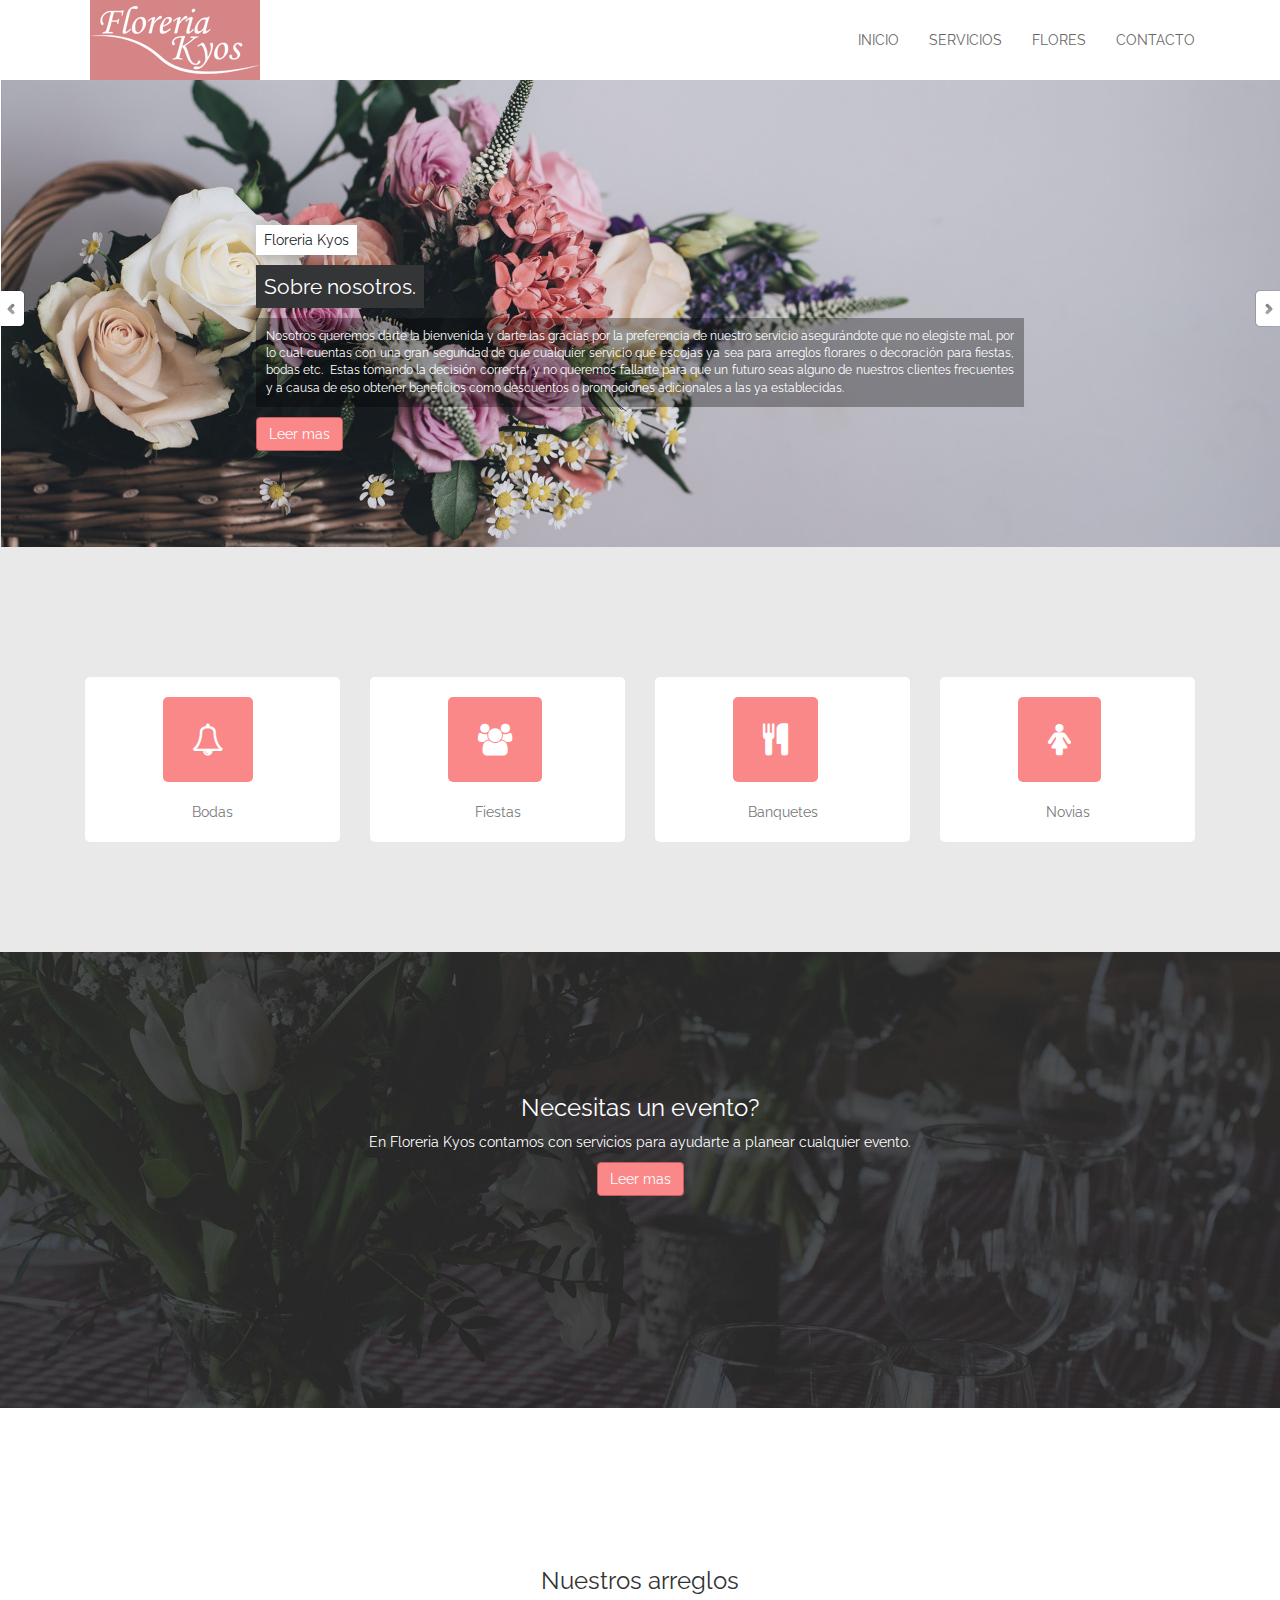
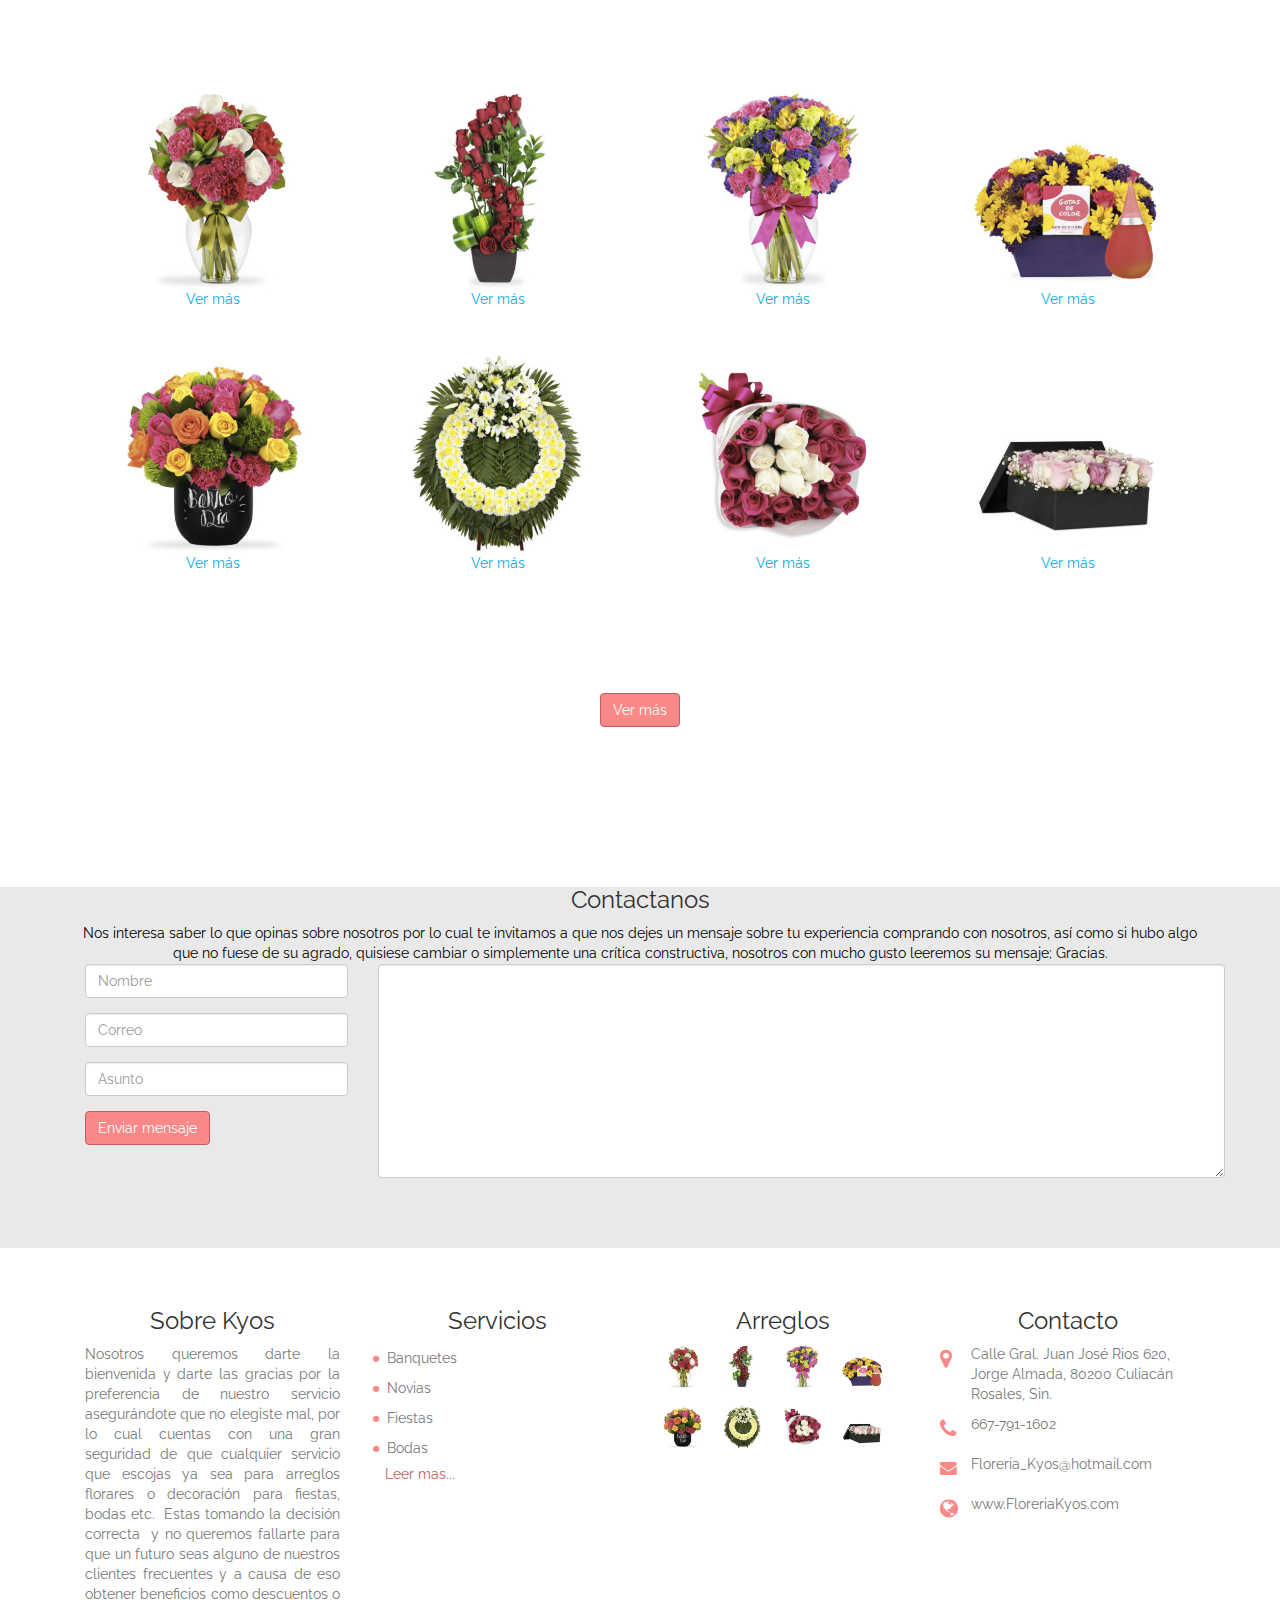
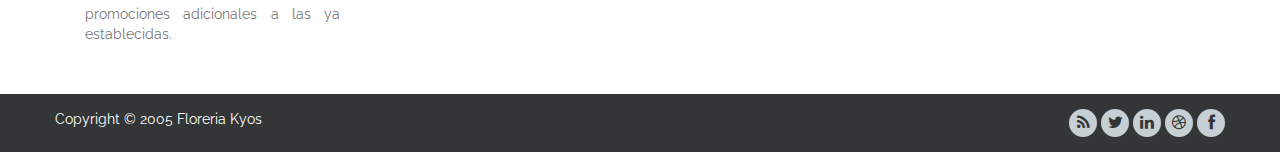
<file: index.html>
<!DOCTYPE html>
<html>
  <head>
    <title>Floreria Kyos</title>
    <meta name="keywords" content="" />
	<meta name="description" content="" />
    <!-- 
    Floreria Kyos
    http://www.FloreriaKyos.com/Floreria-Kyos-Inicio
    -->
    <meta charset="UTF-8">
    <meta name="viewport" content="width=device-width, initial-scale=1.0">
    <!-- Bootstrap -->
    <link href="css/bootstrap.min.css" rel="stylesheet">
    <link href="css/font-awesome.min.css" rel="stylesheet">
    <link href="css/templatemo_style.css" rel="stylesheet">
   	<link rel="stylesheet" href="css/templatemo_misc.css">

    <link rel="stylesheet" href="css/nivo-slider.css">
    <link rel="stylesheet" href="css/slimbox2.css" type="text/css" media="screen" /> 
    <link href='http://fonts.googleapis.com/css?family=Raleway:400,100,600' rel='stylesheet' type='text/css'>
    <script type="text/javascript" src="js/jquery.min.js"></script>
    <script type="text/JavaScript" src="js/slimbox2.js"></script> 

    <!-- HTML5 Shim and Respond.js IE8 support of HTML5 elements and media queries -->
    <!-- WARNING: Respond.js doesn't work if you view the page via file:// -->
    <!--[if lt IE 9]>
      <script src="https://oss.maxcdn.com/libs/html5shiv/3.7.0/html5shiv.js"></script>
      <script src="https://oss.maxcdn.com/libs/respond.js/1.3.0/respond.min.js"></script>
    <![endif]-->
    <link rel="stylesheet" type="text/css" href="css/ddsmoothmenu.css" />
	<script type="text/javascript" src="js/jquery.min.js"></script>
	<script type="text/javascript" src="js/ddsmoothmenu.js"></script>

<!--/***********************************************

***********************************************/

-->


<script type="text/javascript">

ddsmoothmenu.init({
	mainmenuid: "templatemo_flicker", //menu DIV id
	orientation: 'h', //Horizontal or vertical menu: Set to "h" or "v"
	classname: 'ddsmoothmenu', //class added to menu's outer DIV
	//customtheme: ["#1c5a80", "#18374a"],
	contentsource: "markup" //"markup" or ["container_id", "path_to_menu_file"]
})

</script>

  </head>
  <body>
    <header>
    <!-- start menu -->
    <div id="templatemo_home">
    	<div class="templatemo_top">
      <div class="container templatemo_container">
        <div class="row">
          <div class="col-sm-3 col-md-3">
            <div class="logo">
              <a href="#"><img src="images/templatemo_logo.png" alt="smoothy html5 template"></a>
            </div>
          </div>
          <div class="col-sm-9 col-md-9 templatemo_col9">
          	<div id="top-menu">
            <nav class="mainMenu">
              <ul class="nav">
                <li><a class="menu" href="#templatemo_home">Inicio</a></li>
                <li><a class="menu" href="#templatemo_about">Servicios</a></li>
                <li><a class="addr" href="#templatemo_portfolio">Flores</a></li>
                <li></li>
                <li><a class="menu" href="#templatemo_contact">Contacto</a></li>
              </ul>
            </nav>
            </div>
          </div>
        </div>
      </div>
    </div>
    </div>
    <div class="clear"></div>
    <!-- end menu -->
   	  <div  id="slider"  class="nivoSlider templatemo_slider">
        	<a href="#"><img src="images/slider/img_1_blank.jpg" alt="slide 1" /></a>           	
			<a href="#"><img src="images/slider/img_2_blank.jpg" alt="slide 2" /></a>  
            <a href="#"><img src="images/slider/img_3_blank.jpg" alt="slide 3" /></a> 	        	
	
    	</div>
             <div class="templatemo_caption">
                    <div class="templatemo_slidetitle">Floreria Kyos</div>
                    <div class="clear"></div>
                    <h1>Sobre nosotros.</h1>
                    <div class="clear"></div>
             		<p>Nosotros queremos darte la bienvenida y darte las gracias por la preferencia de nuestro servicio asegurándote que no elegiste mal, por lo cual cuentas con una gran seguridad de que cualquier servicio que escojas ya sea para arreglos florares o decoración para fiestas, bodas etc.  Estas tomando la decisión correcta  y no queremos fallarte para que un futuro seas alguno de nuestros clientes frecuentes y a causa de eso obtener beneficios como descuentos o promociones adicionales a las ya establecidas.</p>
	          	    <a class="btn btn-large btn-primary" href="#">Leer mas</a>
      </div>  
  </header>
  	<div class="templatemo_lightgrey_about" id="templatemo_about">
	<div class="container">
    	<p>&nbsp;</p>
    	<p>&nbsp;</p>
    	<p>&nbsp;</p>
    	<div class="col-xs-6 col-sm-6 col-md-3 templatemo_col12">
        	<div class="item project-post">
						<div class="templatemo_about_box">
                        	<div class="square_coner">
                     		   <span class="texts-a"><i class="fa fa-bell-o"></i></span>
                      	  </div>                          
                     	   Bodas</div>
						<div class="col-xs-12 col-sm-6 col-md-3 hover-box" >
							<div class="inner-hover-box">								
								<p>Planeala boda de tus sueños con nosotros y la vaiedad de nuestros planes especiales.</p>
							</div>
						</div>
					</div> 	
        </div>
        <div class="col-xs-6 col-sm-6 col-md-3 templatemo_col12">
        	<div class="item project-post">
						<div class="templatemo_about_box">
                        	<div class="square_coner">
                     		   <span class="texts-a"><i class="fa fa-users"></i></span>
                      	  </div>
                     	   Fiestas</div>
						<div class="col-xs-6 col-sm-6 col-md-3 hover-box" >
							<div class="inner-hover-box">								
								<p>Si quieres una fiesta espectacular de cualquier tipo, nosotros te ayudamos a que lo hagas.</p>
							</div>
						</div>
		  </div> 	
        </div>
        <div class="col-xs-6 col-sm-6 col-md-3 templatemo_col12 templatemo_margintop10">
        	<div class="item project-post">
						<div class="templatemo_about_box">
                        	<div class="square_coner">
                     		   <span class="texts-a"><i class="fa fa-cutlery"></i></span>
                      	  </div>
                     	   Banquetes</div>
						<div class="col-xs-6 col-sm-6 col-md-3 hover-box" >
							<div class="inner-hover-box">								
								<p>Aqui encontraras una gran variedad de alimentos para tu banquete deseado, con el que podras armarlo como quieras y disfrutar de nuestros grandes sabores.</p>
							</div>
						</div>
					</div> 	
        </div>
        <div class="col-xs-6  col-sm-6 col-md-3 templatemo_col12 templatemo_margintop10">
        	<div class="item project-post">
						<div class="templatemo_about_box">
                        	<div class="square_coner">
                     		   <span class="texts-a"><i class="fa fa-female"></i></span>
                      	  </div>
                     	   Novias</div>
						<div class="col-xs-6 col-sm-6 col-md-3 hover-box" >
							<div class="inner-hover-box">								
								<p>En tu dia especial que mayor honor que ayudarte con todo lo que una novia necesita y mas.</p>
							</div>
						</div>
					</div> 	
        </div>
    </div>
    <p>&nbsp;</p>
    <p>&nbsp;</p>
  	</div>

    <div class="clear"></div>
  <div class="templatemo_reasonbg">
    	<h2>&nbsp;</h2>
   	<h2>&nbsp;</h2>
   	<h2>Necesitas un evento?</h2>
    <div class="clear height10">En Floreria Kyos contamos con servicios para ayudarte a planear cualquier evento.</div>
    <div class="clear height20">
      <p>&nbsp;</p>
      <p>&nbsp;</p>
      <p>&nbsp;</p>
      <p>&nbsp;</p>
    </div>
    <a class="btn btn-large btn-primary" href="#">Leer mas</a>
<h2>&nbsp;</h2>
   	<h2>&nbsp;</h2>
   	<p>&nbsp;</p>
  </div>
    <div class="clear">
      <p>&nbsp;</p>
      <p>&nbsp;</p>
  </div>
    <!--Our Portfolio Start-->
    <div class="templatemo_portfolio" id="templatemo_portfolio">
        	<h2>Nuestros arreglos</h2>
            <p>&nbsp;</p>
           	
            <div class="container">
           	  <div class="col-xs-6 col-sm-6 col-md-3 templatemo_col12">              
              	<div class="portfolio-item">
							<div class="portfolio-thumb">
								<img src="images/portfolio/1.jpg" alt="portfolio 1">
								<div class="overlay-p">
									<a href="images/portfolio/1.jpg" data-rel="lightbox[portfolio]">
                                    	<ul>
                                        	<p>&nbsp;</p>
                                            <li>Amor</li>
                                            
                                            <li class="fa fa-search fa-2x"></li>
                                        </ul>
									</a>
								</div>
							</div>
							<span style="color: #787878"><a href="flores.html">Ver más</a></span>				  <!-- /.portfolio-thumb -->
				</div>
      
              </div>
              <div class="col-xs-6 col-sm-6 col-md-3 templatemo_col12">              
              	<div class="portfolio-item">
							<div class="portfolio-thumb">
								<img src="images/portfolio/2.jpg" alt="portfolio 2">
								<div class="overlay-p">
									<a href="images/portfolio/2.jpg" data-rel="lightbox[portfolio]">
                                    	<ul>
                                        <p>&nbsp;</p>
                                        	<li>Aniversario</li>                                            
                                            <li class="fa fa-search fa-2x"></li>
                                        </ul>
									</a>
								</div>
							</div>
							<a href="flores.html">Ver más</a>				  <!-- /.portfolio-thumb -->
				</div>
      
              </div>
              <div class="col-xs-6 col-sm-6 col-md-3 templatemo_col12">              
              	<div class="portfolio-item">
							<div class="portfolio-thumb">
								<img src="images/portfolio/3.jpg" alt="portfolio 3">
								<div class="overlay-p">
									<a href="images/portfolio/3.jpg" data-rel="lightbox[portfolio]">
                                    	<ul>
                                        <p>&nbsp;</p>
                                        	<li>Cumpleaños</li>
                                            <li class="fa fa-search fa-2x"></li>
                                        </ul>
									</a>
								</div>
							</div>
							<a href="flores.html">Ver más </a>
							<!-- /.portfolio-thumb -->
				</div>
      
              </div>
              <div class="col-xs-6 col-sm-6 col-md-3 templatemo_col12">              
              	<div class="portfolio-item">
							<div class="portfolio-thumb">
								<img src="images/portfolio/4.jpg" alt="portfolio 4">
								<div class="overlay-p">
									<a href="images/portfolio/4.jpg" data-rel="lightbox[portfolio]">
                                    	<ul>
                                        <p>&nbsp;</p>
                                        	<li>Dia de las madres</li>
                                            <li class="fa fa-search fa-2x"></li>
                                        </ul>
									</a>
								</div>
							</div>
							<a href="flores.html">Ver más</a>				  <!-- /.portfolio-thumb -->
				</div>
      
              </div>
      </div>
               <div class="clear"></div>
      <div class="container">
              		<div class="col-xs-6 col-sm-6 col-md-3 templatemo_col12">              
              	<div class="portfolio-item">
							<div class="portfolio-thumb">
								<img src="images/portfolio/5.jpg" alt="portfolio 5">
								<div class="overlay-p">
									<a href="images/portfolio/5.jpg" data-rel="lightbox[portfolio]">
                                    	<ul>
                                        <p>&nbsp;</p>
                                        	<li>Felicitaciones</li>
                                            <li class="fa fa-search fa-2x"></li>
                                        </ul>
									</a>
								</div>
							</div>
							<a href="flores.html">Ver más</a>				  <!-- /.portfolio-thumb -->
					  </div>
      
              </div>
              <div class="col-xs-6 col-sm-6 col-md-3 templatemo_col12">              
              	<div class="portfolio-item">
							<div class="portfolio-thumb">
								<img src="images/portfolio/6.jpg" alt="portfolio 6">
								<div class="overlay-p">
									<a href="images/portfolio/6.jpg" data-rel="lightbox[portfolio]">
                                    	<ul>
                                        <p>&nbsp;</p>
                                        	<li>Funebres</li>
                                            <li class="fa fa-search fa-2x"></li>
                                        </ul>
									</a>
								</div>
							</div>
							<a href="flores.html">Ver más</a>				  <!-- /.portfolio-thumb -->
				</div>
      
              </div>
              <div class="col-xs-6 col-sm-6 col-md-3 templatemo_col12">              
              	<div class="portfolio-item">
							<div class="portfolio-thumb">
								<img src="images/portfolio/7.jpg" alt="portfolio 7">
								<div class="overlay-p">
									<a href="images/portfolio/7.jpg" data-rel="lightbox[portfolio]">
                                    	<ul>
                                        <p>&nbsp;</p>
                                        	<li>Graduacion</li>
                                            <li class="fa fa-search fa-2x"></li>
                                        </ul>
									</a>
								</div>
							</div>
							<a href="flores.html">Ver más</a>				  <!-- /.portfolio-thumb -->
				</div>
      
              </div>
        <div class="col-xs-6 col-sm-6 col-md-3 templatemo_col12">              
              	<div class="portfolio-item">
							<div class="portfolio-thumb">
								<img src="images/portfolio/8.jpg" alt="portfolio 8">
								<div class="overlay-p">
									<a href="images/portfolio/8.jpg" data-rel="lightbox[portfolio]">
                                    	<ul>
                                        <p>&nbsp;</p>
                                        	<li>Maternidad</li>
                                            <li class="fa fa-search fa-2x"></li>
                                        </ul>
									</a>
								</div>
							</div>
							<a href="flores.html">Ver más</a>				  <!-- /.portfolio-thumb -->
				</div>
      
              </div>
              <p>&nbsp;</p>
              
              </div>
    <a class="btn btn-large btn-primary" href="flores.html">Ver más</a></div>
    <!--Our Portfolio End-->
    <div class="clear">
      <p>&nbsp;</p>
      <p>&nbsp;</p>
    </div>
    <!--Our Blog Start--><!--Our Blog End-->
	<!--Our Partner Start--><!--Our Partner End-->
    <!--Our Client Start-->
  <div class="clear"></div>
    <!--Our Client End-->
    <!--Contact Start -->
    <div class="templatemo_lightgrey" id="templatemo_contact">
    	<div class="templatemo_paracenter">
    	<h2>Contactanos</h2></div>
        <div class="clear"></div>
        <div class="container">
        	<div class="templatemo_paracenter" style="color: #000000">
            Nos interesa saber lo que opinas sobre nosotros por lo cual te invitamos a que nos dejes un mensaje sobre tu experiencia comprando con nosotros, así como si hubo algo que no fuese de su agrado, quisiese cambiar o simplemente una crítica constructiva, nosotros con mucho gusto leeremos su mensaje; Gracias.
          </div>
            <div class="clear"></div>
            <div class="container">
        <div class="row">
          <div class="col-md-12"></div>
          <div class="container">
        <div class="row">
          <div class="col-md-3">
            <form role="form">
              <div class="form-group">
                <input name="fullname" type="text" class="form-control" id="fullname" placeholder="Nombre" maxlength="30">
              </div>
              <div class="form-group">
                <input name="email" type="text" class="form-control" id="email" placeholder="Correo" maxlength="30">
              </div>
              <div class="form-group">
                <input name="subject" type="text" class="form-control" id="subject" placeholder="Asunto" maxlength="40">
              </div>
              <div><button type="button" class="btn btn-primary">Enviar mensaje</button></div>
            </form>
          </div>
          <div class="col-md-9">
            <div class="txtarea">
              <textarea name="message" rows="10" class="form-control" id="message"></textarea>
            </div>
          </div>
        </div>
      </div>
        </div>
      </div>
        </div>
  </div>
    
    <!--Contact End-->
    <!--Footer Start-->
    <div class="templatemo_footer">
    	<div class="container">
       	  <div class="col-xs-6 col-sm-6 col-md-3 templatemo_col12">
            	<h2>Sobre Kyos</h2>
                <p>Nosotros queremos darte la bienvenida y darte las gracias por la preferencia de nuestro servicio asegurándote que no elegiste mal, por lo cual cuentas con una gran seguridad de que cualquier servicio que escojas ya sea para arreglos florares o decoración para fiestas, bodas etc.  Estas tomando la decisión correcta  y no queremos fallarte para que un futuro seas alguno de nuestros clientes frecuentes y a causa de eso obtener beneficios como descuentos o promociones adicionales a las ya establecidas.</p>
          </div>
            <div class="col-xs-6 col-sm-6 col-md-3 templatemo_col12">
            	<h2>Servicios</h2>
                <ul>
                  <li>Banquetes</li>
                  <li>Novias</li>
                  <li>Fiestas</li>
                  <li>Bodas</li>             
              </ul>
                <div class="clear"></div>
                <div class="templatemo_morelink"><a href="#">Leer mas... </a></div>
            </div>
            <div class="col-xs-6 col-sm-6 col-md-3 templatemo_col12">
            	<h2>Arreglos				</h2>
            	<div id="templatemo_flicker" >
          <ul class="nobullet footer_gallery">
                <li><a href="images/Arreglos/1.jpg" data-rel="lightbox[gallery]"><img src="images/Arreglos/s1.jpg" alt="image 1" /></a></li>
                <li><a href="images/Arreglos/2.jpg" data-rel="lightbox[gallery]"><img src="images/Arreglos/s2.jpg" alt="image 2" /></a></li>
                <li><a href="images/Arreglos/3.jpg" data-rel="lightbox[gallery]"><img src="images/Arreglos/s3.jpg" alt="image 3" /></a></li>
                <li><a href="images/Arreglos/4.jpg" data-rel="lightbox[gallery]"><img src="images/Arreglos/s4.jpg" alt="image 4" /></a></li>
                <li><a href="images/Arreglos/5.jpg" data-rel="lightbox[gallery]"><img src="images/Arreglos/s5.jpg" alt="image 5" /></a></li>
          	    <li><a href="images/Arreglos/6.jpg" data-rel="lightbox[gallery]"><img src="images/Arreglos/s6.jpg" alt="image 6" /></a></li>
                <li><a href="images/Arreglos/7.jpg" data-rel="lightbox[gallery]"><img src="images/Arreglos/s7.jpg" alt="image 7" /></a></li>
                <li><a href="images/Arreglos/8.jpg" data-rel="lightbox[gallery]"><img src="images/Arreglos/s8.jpg" alt="image 8" /></a></li>
            </ul>
            <br style="clear: left" />
        </div>
          </div>
            <div class="col-xs-6 col-sm-6 col-md-3 templatemo_col12">
            <h2>Contacto</h2>
            	<span class="left col-xs-1 fa fa-map-marker"></span>
                <span class="right col-xs-11">Calle Gral. Juan José Rios 620, Jorge Almada, 80200 Culiacán Rosales, Sin.</span>
                <div class="clear height10"></div>
                <span class="left col-xs-1 fa fa-phone"></span>
                <span class="right col-xs-11">667-791-1602</span>
                <div class="clear height10"></div>
                <span class="left col-xs-1 fa fa-envelope"></span>
                <span class="right col-xs-11">Floreria_Kyos@hotmail.com</span>
                <div class="clear height10"></div>
                <span class="left col-xs-1 fa fa-globe"></span>
                <span class="right col-xs-11">www.FloreriaKyos.com</span>
                <div class="clear"></div>
            </div>
        </div>
    </div>
   <!--Footer End-->
	<!-- Bottom Start -->
    <div class="templatemo_bottom">
    	<div class="container">
        	<div class="row">
            	<div class="left">
                	<span>Copyright © 2005 Floreria Kyos</span>
                </div>
                <div class="right">
                	<a href="#"><div class="fa fa-rss soc"></div></a>
                    <a href="#"><div class="fa fa-twitter soc"></div></a>
                    <a href="#"><div class="fa fa-linkedin soc"></div></a>
                    <a href="#"><div class="fa fa-dribbble soc"></div></a>
                    <a href="#"><div class="fa fa-facebook soc"></div></a>
                </div>
            </div>
        </div>
    </div>
    <!-- Bottom End -->
    
    <!-- jQuery (necessary for Bootstrap's JavaScript plugins) -->
    <!-- <script src="https://code.jquery.com/jquery.js"></script> -->
    <script src="js/jquery-1.10.2.min.js"></script>
    <script src="js/jquery.cookie.js"></script>
    <script src="js/bootstrap.min.js"></script>
    <script src="js/jquery.cycle2.min.js"></script>
    <script src="js/jquery.cycle2.carousel.min.js"></script>
    <script src="js/jquery.nivo.slider.pack.js"></script>
    <script>$.fn.cycle.defaults.autoSelector = '.slideshow';</script>
    <script type="text/javascript">
      $(function(){
          var default_view = 'grid';
          if($.cookie('view') !== 'undefined'){
              $.cookie('view', default_view, { expires: 7, path: '/' });
          } 
          function get_grid(){
              $('.list').removeClass('list-active');
              $('.grid').addClass('grid-active');
              $('.prod-cnt').animate({opacity:0},function(){
                  $('.prod-cnt').removeClass('dbox-list');
                  $('.prod-cnt').addClass('dbox');
                  $('.prod-cnt').stop().animate({opacity:1});
              });
          }
          function get_list(){
              $('.grid').removeClass('grid-active');
              $('.list').addClass('list-active');
              $('.prod-cnt').animate({opacity:0},function(){
                  $('.prod-cnt').removeClass('dbox');
                  $('.prod-cnt').addClass('dbox-list');
                  $('.prod-cnt').stop().animate({opacity:1});
              });
          }
          if($.cookie('view') == 'list'){ 
              $('.grid').removeClass('grid-active');
              $('.list').addClass('list-active');
              $('.prod-cnt').animate({opacity:0});
              $('.prod-cnt').removeClass('dbox');
              $('.prod-cnt').addClass('dbox-list');
              $('.prod-cnt').stop().animate({opacity:1}); 
          } 

          if($.cookie('view') == 'grid'){ 
              $('.list').removeClass('list-active');
              $('.grid').addClass('grid-active');
              $('.prod-cnt').animate({opacity:0});
                  $('.prod-cnt').removeClass('dboxlist');
                  $('.prod-cnt').addClass('dbox');
                  $('.prod-cnt').stop().animate({opacity:1});
          }

          $('#list').click(function(){   
              $.cookie('view', 'list'); 
              get_list()
          });

          $('#grid').click(function(){ 
              $.cookie('view', 'grid'); 
              get_grid();
          });

          /* filter */
          $('.menuSwitch ul li').click(function(){
              var CategoryID = $(this).attr('category');
              $('.menuSwitch ul li').removeClass('cat-active');
              $(this).addClass('cat-active');
              
              $('.prod-cnt').each(function(){
                  if(($(this).hasClass(CategoryID)) == false){
                     $(this).css({'display':'none'});
                  };
              });
              $('.'+CategoryID).fadeIn(); 
              
          });
      });
    </script>
	<script src="js/jquery.singlePageNav.js"></script>
	
    <script type="text/javascript">
    $(window).load(function() {
        $('#slider').nivoSlider({
          prevText: '',
          nextText: '',
          controlNav: false,
        });
    });
    </script>
    <script>
      $(document).ready(function(){

        // hide #back-top first
        $("#back-top").hide();
        
        // fade in #back-top
        $(function () {
          $(window).scroll(function () {
            if ($(this).scrollTop() > 100) {
              $('#back-top').fadeIn();
            } else {
              $('#back-top').fadeOut();
            }
          });

          // scroll body to 0px on click
          $('#back-top a').click(function () {
            $('body,html').animate({
              scrollTop: 0
            }, 800);
            return false;
          });
        });

      });
      </script>
      <script type="text/javascript">
      <!--
          function toggle_visibility(id) {
             var e = document.getElementById(id);
             if(e.style.display == 'block'){
                e.style.display = 'none';
                $('#togg').text('show footer');
            }
             else {
                e.style.display = 'block';
                $('#togg').text('hide footer');
            }
          }
      //-->
      </script>
      
      <script type="text/javascript">
      $(function() {
        $('a[href*=#]:not([href=#])').click(function() {
          if (location.pathname.replace(/^\//,'') == this.pathname.replace(/^\//,'') && location.hostname == this.hostname) {
            var target = $(this.hash);
            target = target.length ? target : $('[name=' + this.hash.slice(1) +']');
            if (target.length) {
              $('html,body').animate({
                scrollTop: target.offset().top
              }, 1000);
              return false;
            }
          }
        });
      });
      </script>
      <script src="js/stickUp.min.js" type="text/javascript"></script>
      <script type="text/javascript">
        //initiating jQuery
        jQuery(function($) {
          $(document).ready( function() {
            //enabling stickUp on the '.navbar-wrapper' class
            $('.mWrapper').stickUp();
          });
        });
      </script>
      <script>
     $('a.menu').click(function(){
    $('a.menu').removeClass("active");
    $(this).addClass("active");
	});
      </script>
      
      <script> <!-- scroll to specific id when click on menu -->
      	 // Cache selectors
var lastId,
    topMenu = $("#top-menu"),
    topMenuHeight = topMenu.outerHeight()+15,
    // All list items
    menuItems = topMenu.find("a"),
    // Anchors corresponding to menu items
    scrollItems = menuItems.map(function(){
      var item = $($(this).attr("href"));
      if (item.length) { return item; }
    });

// Bind click handler to menu items
// so we can get a fancy scroll animation
menuItems.click(function(e){
  var href = $(this).attr("href"),
      offsetTop = href === "#" ? 0 : $(href).offset().top-topMenuHeight+1;
  $('html, body').stop().animate({ 
      scrollTop: offsetTop
  }, 300);
  e.preventDefault();
});

// Bind to scroll
$(window).scroll(function(){
   // Get container scroll position
   var fromTop = $(this).scrollTop()+topMenuHeight;
   
   // Get id of current scroll item
   var cur = scrollItems.map(function(){
     if ($(this).offset().top < fromTop)
       return this;
   });
   // Get the id of the current element
   cur = cur[cur.length-1];
   var id = cur && cur.length ? cur[0].id : "";
   
   if (lastId !== id) {
       lastId = id;
       // Set/remove active class
       menuItems
         .parent().removeClass("active")
         .end().filter("[href=#"+id+"]").parent().addClass("active");
   }                   
});
      </script>
</body>
</html>
</file>
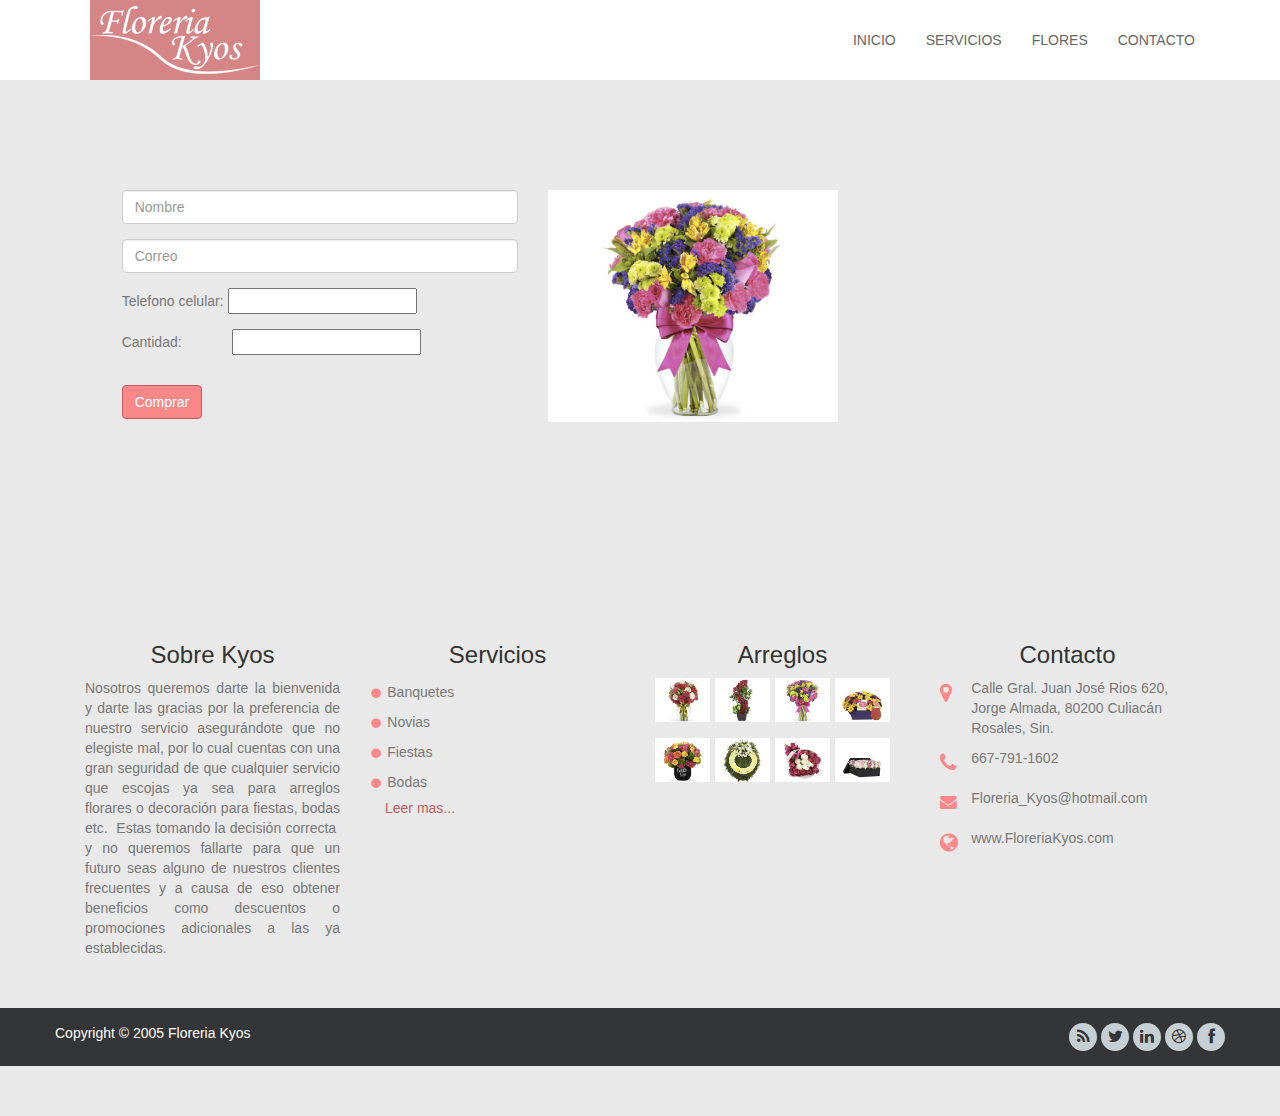
<file: Compra.html>
<!DOCTYPE html>
<html>
  <head>
    <title>Floreria Kyos</title>
    <meta name="keywords" content="" />
	<meta name="description" content="" />
    <!-- 
    Floreria Kyos
    http://www.FloreriaKyos.com/Floreria-Kyos-Inicio
    -->
    <meta charset="UTF-8">
    <meta name="viewport" content="width=device-width, initial-scale=1.0">
    <!-- Bootstrap -->
    <link href="css/bootstrap.min.css" rel="stylesheet">
    <link href="css/font-awesome.min.css" rel="stylesheet">
    <link href="css/templatemo_style.css" rel="stylesheet">
   	<link rel="stylesheet" href="css/templatemo_misc.css">

    <link rel="stylesheet" href="css/nivo-slider.css">
    <link rel="stylesheet" href="css/slimbox2.css" type="text/css" media="screen" /> 
    <script type="text/javascript" src="js/jquery.min.js"></script>
    <script type="text/JavaScript" src="js/slimbox2.js"></script> 

    <link rel="stylesheet" type="text/css" href="css/ddsmoothmenu.css" />
	<script type="text/javascript" src="js/jquery.min.js"></script>
	<script type="text/javascript" src="js/ddsmoothmenu.js"></script>

<!--/***********************************************

***********************************************/

-->


<script type="text/javascript">

ddsmoothmenu.init({
	mainmenuid: "templatemo_flicker", //menu DIV id
	orientation: 'h', //Horizontal or vertical menu: Set to "h" or "v"
	classname: 'ddsmoothmenu', //class added to menu's outer DIV
	//customtheme: ["#1c5a80", "#18374a"],
	contentsource: "markup" //"markup" or ["container_id", "path_to_menu_file"]
})

</script>

  </head>
  <body>
    <header>
    <!-- start menu -->
    <div id="templatemo_home">
   	  <div class="templatemo_top">
      <div class="container templatemo_container">
        <div class="row">
          <div class="col-sm-3 col-md-3">
            <div class="logo">
              <a href="#"><img src="images/templatemo_logo.png" alt="smoothy html5 template"></a>
            </div>
          </div>
          <div class="col-sm-9 col-md-9 templatemo_col9">
          	<div id="top-menu">
            <nav class="mainMenu">
              <ul class="nav">
                <li><a class="menu" href="index.html">Inicio</a></li>
                <li><a class="menu" href="index.html">Servicios</a></li>
                <li><a class="menu" href="flores.html">Flores</a></li>
                <li></li>
                <li><a class="menu" href="#templatemo_contact">Contacto</a></li>
              </ul>
            </nav>
            </div>
          </div>
        </div>
      </div>
    </div>
    </div>
    <div class="clear"></div>
  <!-- end menu --></header>
  	<div class="templatemo_lightgrey_about" id="templatemo_about">
	<div class="container">
	  <p>&nbsp;</p>
</div>
	<p></p>
    <p>&nbsp;</p>
    <p></p>
    <div class="col-md-3 col-lg-offset-1 col-lg-4">
      <form role="form">
        <div class="form-group">
          <input name="fullname" type="text" class="form-control" id="fullname" placeholder="Nombre" maxlength="30">
        </div>
        <div class="form-group">
          <input name="email" type="text" class="form-control" id="email" placeholder="Correo" maxlength="30">
        </div>
        <div class="form-group">
          Telefono celular:  <input type="tel">
        </div>
Cantidad: &nbsp; &nbsp; &nbsp; &nbsp; &nbsp; &nbsp;
<input type="number">
        <p>&nbsp;</p>
        <div>
          <button type="button" class="btn btn-primary">Comprar</button>
        </div>
      </form>
    </div>
    <div class="col-xs-6 col-sm-6 col-md-3 templatemo_col12">
      <div class="portfolio-item">
        <div class="portfolio-thumb"> <img src="images/portfolio/3.jpg" alt="portfolio 3">
          <div class="overlay-p"> <a href="images/portfolio/3.jpg" data-rel="lightbox[portfolio]">
            <ul>
              <p>&nbsp;</p>
              <li>Siempre Contigo</li>
              <li class="fa fa-search fa-2x"></li>
            </ul>
          </a> </div>
        </div>
      </div>
    </div>
    <p></p>
    <p></p>
  <div class="clear">
    <p>&nbsp;</p>
    <p>&nbsp;</p>
  	  <p>&nbsp;</p>
  	  <p>&nbsp;</p>
  </div>
    <!--Our Blog Start--><!--Our Blog End-->
	<!--Our Partner Start--><!--Our Partner End-->
    <!--Our Client S    <!--Our Client End-  <div class="templatemo_lightgrey" id="templatemo_contact">
    	<div class="templatemo_paracenter">
    	<h2>Contactanos</h2></div>
      <div class="clear"></div>
        <div class="container">
        	<div class="templatemo_paracenter" style="color: #000000">
            Nos interesa saber lo que opinas sobre nosotros por lo cual te invitamos a que nos dejes un mensaje sobre tu experiencia comprando con nosotros, así como si hubo algo que no fuese de su agrado, quisiese cambiar o simplemente una crítica constructiva, nosotros con mucho gusto leeremos su mensaje; Gracias.
          </div>
          <div class="clear"></div>
            <div class="container">
        <div class="row">
          <div class="col-md-12"></div>
          <div class="container">
        <div class="row">
          <div class="col-md-3">
            <form role="form">
              <div class="form-group">
                <input name="fullname" type="text" class="form-control" id="fullname" placeholder="Nombre" maxlength="30">
              </div>
              <div class="form-group">
                <input name="email" type="text" class="form-control" id="email" placeholder="Correo" maxlength="30">
              </div>
              <div class="form-group">
                <input name="subject" type="text" class="form-control" id="subject" placeholder="Asunto" maxlength="40">
              </div>
              <div><button type="button" class="btn btn-primary">Enviar mensaje</button></div>
            </form>
          </div>
          <div class="col-md-9">
            <div class="txtarea">
              <textarea name="message" rows="10" class="form-control" id="message"></textarea>
            </div>
          </div>
        </div>
      </div>
        </div>
      </div>
        </div>
  </div>
    
    <!--Contact End-->
    <!--Footer Start-->
    <div class="templatemo_footer">
    	<div class="container">
       	  <div class="col-xs-6 col-sm-6 col-md-3 templatemo_col12">
            	<h2>Sobre Kyos</h2>
                <p>Nosotros queremos darte la bienvenida y darte las gracias por la preferencia de nuestro servicio asegurándote que no elegiste mal, por lo cual cuentas con una gran seguridad de que cualquier servicio que escojas ya sea para arreglos florares o decoración para fiestas, bodas etc.  Estas tomando la decisión correcta  y no queremos fallarte para que un futuro seas alguno de nuestros clientes frecuentes y a causa de eso obtener beneficios como descuentos o promociones adicionales a las ya establecidas.</p>
          </div>
            <div class="col-xs-6 col-sm-6 col-md-3 templatemo_col12">
            	<h2>Servicios</h2>
                <ul>
                  <li>Banquetes</li>
                  <li>Novias</li>
                  <li>Fiestas</li>
                  <li>Bodas</li>             
              </ul>
              <div class="clear"></div>
                <div class="templatemo_morelink"><a href="#">Leer mas... </a></div>
            </div>
            <div class="col-xs-6 col-sm-6 col-md-3 templatemo_col12">
            	<h2>Arreglos				</h2>
            	<div id="templatemo_flicker" >
          <ul class="nobullet footer_gallery">
                <li><a href="images/Arreglos/1.jpg" data-rel="lightbox[gallery]"><img src="images/Arreglos/s1.jpg" alt="image 1" /></a></li>
                <li><a href="images/Arreglos/2.jpg" data-rel="lightbox[gallery]"><img src="images/Arreglos/s2.jpg" alt="image 2" /></a></li>
                <li><a href="images/Arreglos/3.jpg" data-rel="lightbox[gallery]"><img src="images/Arreglos/s3.jpg" alt="image 3" /></a></li>
                <li><a href="images/Arreglos/4.jpg" data-rel="lightbox[gallery]"><img src="images/Arreglos/s4.jpg" alt="image 4" /></a></li>
                <li><a href="images/Arreglos/5.jpg" data-rel="lightbox[gallery]"><img src="images/Arreglos/s5.jpg" alt="image 5" /></a></li>
          	    <li><a href="images/Arreglos/6.jpg" data-rel="lightbox[gallery]"><img src="images/Arreglos/s6.jpg" alt="image 6" /></a></li>
                <li><a href="images/Arreglos/7.jpg" data-rel="lightbox[gallery]"><img src="images/Arreglos/s7.jpg" alt="image 7" /></a></li>
                <li><a href="images/Arreglos/8.jpg" data-rel="lightbox[gallery]"><img src="images/Arreglos/s8.jpg" alt="image 8" /></a></li>
            </ul>
            <br style="clear: left" />
        </div>
          </div>
            <div class="col-xs-6 col-sm-6 col-md-3 templatemo_col12">
            <h2>Contacto</h2>
            	<span class="left col-xs-1 fa fa-map-marker"></span>
                <span class="right col-xs-11">Calle Gral. Juan José Rios 620, Jorge Almada, 80200 Culiacán Rosales, Sin.</span>
              <div class="clear height10"></div>
                <span class="left col-xs-1 fa fa-phone"></span>
                <span class="right col-xs-11">667-791-1602</span>
              <div class="clear height10"></div>
                <span class="left col-xs-1 fa fa-envelope"></span>
                <span class="right col-xs-11">Floreria_Kyos@hotmail.com</span>
              <div class="clear height10"></div>
                <span class="left col-xs-1 fa fa-globe"></span>
                <span class="right col-xs-11">www.FloreriaKyos.com</span>
              <div class="clear"></div>
            </div>
        </div>
    </div>
   <!--Footer End-->
	<!-- Bottom Start -->
    <div class="templatemo_bottom">
    	<div class="container">
        	<div class="row">
            	<div class="left">
                	<span>Copyright © 2005 Floreria Kyos</span>
                </div>
                <div class="right">
                	<a href="#"><div class="fa fa-rss soc"></div></a>
                    <a href="#"><div class="fa fa-twitter soc"></div></a>
                    <a href="#"><div class="fa fa-linkedin soc"></div></a>
                    <a href="#"><div class="fa fa-dribbble soc"></div></a>
                    <a href="#"><div class="fa fa-facebook soc"></div></a>
                </div>
            </div>
        </div>
    </div>
    <!-- Bottom End -->
    
    <!-- jQuery (necessary for Bootstrap's JavaScript plugins) -->
    <!-- <script src="https://code.jquery.com/jquery.js"></script> -->
  <script src="js/jquery-1.10.2.min.js"></script>
  <script src="js/jquery.cookie.js"></script>
  <script src="js/bootstrap.min.js"></script>
  <script src="js/jquery.cycle2.min.js"></script>
  <script src="js/jquery.cycle2.carousel.min.js"></script>
  <script src="js/jquery.nivo.slider.pack.js"></script>
  <script>$.fn.cycle.defaults.autoSelector = '.slideshow';</script>
  <script type="text/javascript">
      $(function(){
          var default_view = 'grid';
          if($.cookie('view') !== 'undefined'){
              $.cookie('view', default_view, { expires: 7, path: '/' });
          } 
          function get_grid(){
              $('.list').removeClass('list-active');
              $('.grid').addClass('grid-active');
              $('.prod-cnt').animate({opacity:0},function(){
                  $('.prod-cnt').removeClass('dbox-list');
                  $('.prod-cnt').addClass('dbox');
                  $('.prod-cnt').stop().animate({opacity:1});
              });
          }
          function get_list(){
              $('.grid').removeClass('grid-active');
              $('.list').addClass('list-active');
              $('.prod-cnt').animate({opacity:0},function(){
                  $('.prod-cnt').removeClass('dbox');
                  $('.prod-cnt').addClass('dbox-list');
                  $('.prod-cnt').stop().animate({opacity:1});
              });
          }
          if($.cookie('view') == 'list'){ 
              $('.grid').removeClass('grid-active');
              $('.list').addClass('list-active');
              $('.prod-cnt').animate({opacity:0});
              $('.prod-cnt').removeClass('dbox');
              $('.prod-cnt').addClass('dbox-list');
              $('.prod-cnt').stop().animate({opacity:1}); 
          } 

          if($.cookie('view') == 'grid'){ 
              $('.list').removeClass('list-active');
              $('.grid').addClass('grid-active');
              $('.prod-cnt').animate({opacity:0});
                  $('.prod-cnt').removeClass('dboxlist');
                  $('.prod-cnt').addClass('dbox');
                  $('.prod-cnt').stop().animate({opacity:1});
          }

          $('#list').click(function(){   
              $.cookie('view', 'list'); 
              get_list()
          });

          $('#grid').click(function(){ 
              $.cookie('view', 'grid'); 
              get_grid();
          });

          /* filter */
          $('.menuSwitch ul li').click(function(){
              var CategoryID = $(this).attr('category');
              $('.menuSwitch ul li').removeClass('cat-active');
              $(this).addClass('cat-active');
              
              $('.prod-cnt').each(function(){
                  if(($(this).hasClass(CategoryID)) == false){
                     $(this).css({'display':'none'});
                  };
              });
              $('.'+CategoryID).fadeIn(); 
              
          });
      });
    </script>
  <script src="js/jquery.singlePageNav.js"></script>
	
  <script type="text/javascript">
    $(window).load(function() {
        $('#slider').nivoSlider({
          prevText: '',
          nextText: '',
          controlNav: false,
        });
    });
    </script>
  <script>
      $(document).ready(function(){

        // hide #back-top first
        $("#back-top").hide();
        
        // fade in #back-top
        $(function () {
          $(window).scroll(function () {
            if ($(this).scrollTop() > 100) {
              $('#back-top').fadeIn();
            } else {
              $('#back-top').fadeOut();
            }
          });

          // scroll body to 0px on click
          $('#back-top a').click(function () {
            $('body,html').animate({
              scrollTop: 0
            }, 800);
            return false;
          });
        });

      });
      </script>
  <script type="text/javascript">
      <!--
          function toggle_visibility(id) {
             var e = document.getElementById(id);
             if(e.style.display == 'block'){
                e.style.display = 'none';
                $('#togg').text('show footer');
            }
             else {
                e.style.display = 'block';
                $('#togg').text('hide footer');
            }
          }
      //-->
      </script>
      
  <script type="text/javascript">
      $(function() {
        $('a[href*=#]:not([href=#])').click(function() {
          if (location.pathname.replace(/^\//,'') == this.pathname.replace(/^\//,'') && location.hostname == this.hostname) {
            var target = $(this.hash);
            target = target.length ? target : $('[name=' + this.hash.slice(1) +']');
            if (target.length) {
              $('html,body').animate({
                scrollTop: target.offset().top
              }, 1000);
              return false;
            }
          }
        });
      });
      </script>
  <script src="js/stickUp.min.js" type="text/javascript"></script>
  <script type="text/javascript">
        //initiating jQuery
        jQuery(function($) {
          $(document).ready( function() {
            //enabling stickUp on the '.navbar-wrapper' class
            $('.mWrapper').stickUp();
          });
        });
      </script>
  <script>
     $('a.menu').click(function(){
    $('a.menu').removeClass("active");
    $(this).addClass("active");
	});
      </script>
      
  <script> <!-- scroll to specific id when click on menu -->
      	 // Cache selectors
var lastId,
    topMenu = $("#top-menu"),
    topMenuHeight = topMenu.outerHeight()+15,
    menuItems = topMenu.find("a"),
    // Anchors corresponding to menu items
    scrollItems = menuItems.map(function(){
      var item = $($(this).attr("href"));
      if (item.length) { return item; }
    });

// Bind click handler to menu items
// so we can get a fancy scroll animation
menuItems.click(function(e){
  var href = $(this).attr("href"),
      offsetTop = href === "#" ? 0 : $(href).offset().top-topMenuHeight+1;
  $('html, body').stop().animate({ 
      scrollTop: offsetTop
  }, 300);
  e.preventDefault();
});

// Bind to scroll
$(window).scroll(function(){
   // Get container scroll position
   var fromTop = $(this).scrollTop()+topMenuHeight;
   
   // Get id of current scroll item
   var cur = scrollItems.map(function(){
     if ($(this).offset().top < fromTop)
       return this;
   });
   // Get the id of the current element
   cur = cur[cur.length-1];
   var id = cur && cur.length ? cur[0].id : "";
   
   if (lastId !== id) {
       lastId = id;
       // Set/remove active class
       menuItems
         .parent().removeClass("active")
         .end().filter("[href=#"+id+"]").parent().addClass("active");
   }                   
});
      </script>
</body>
</html>
</file>
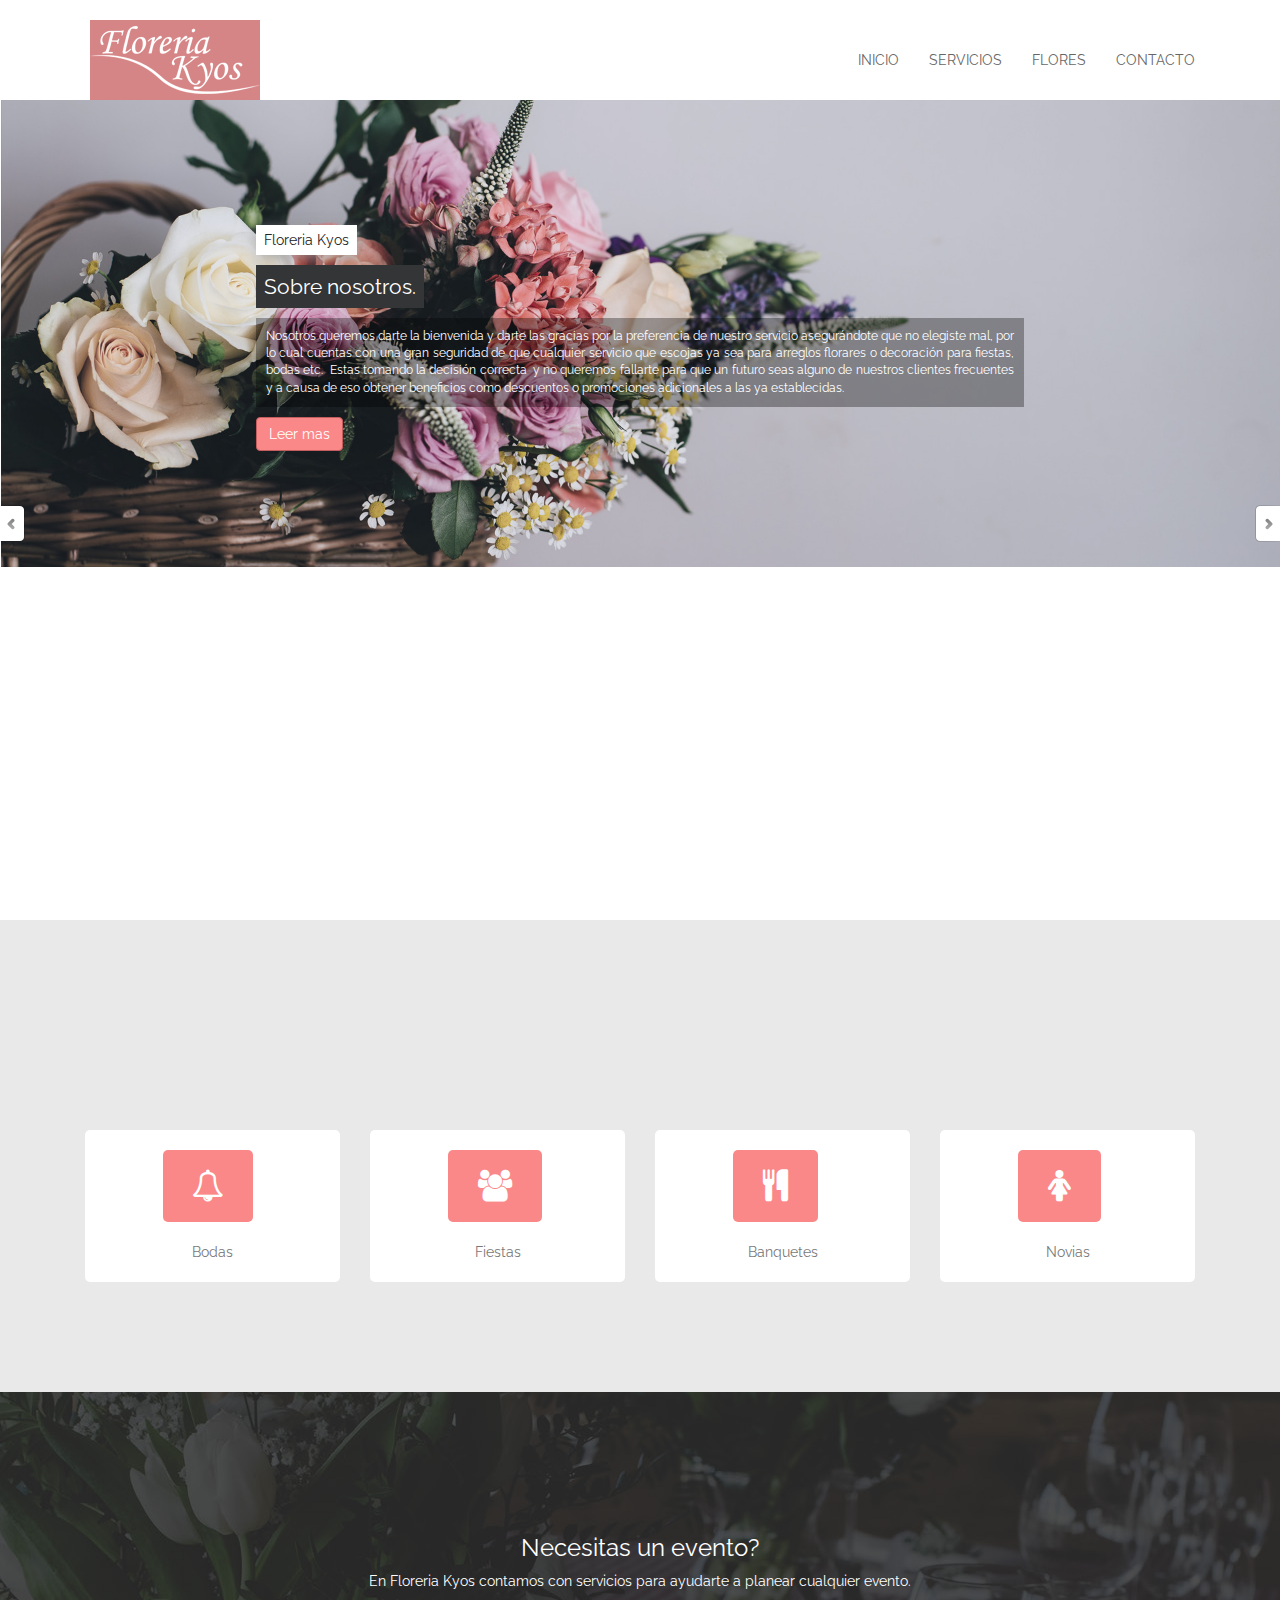
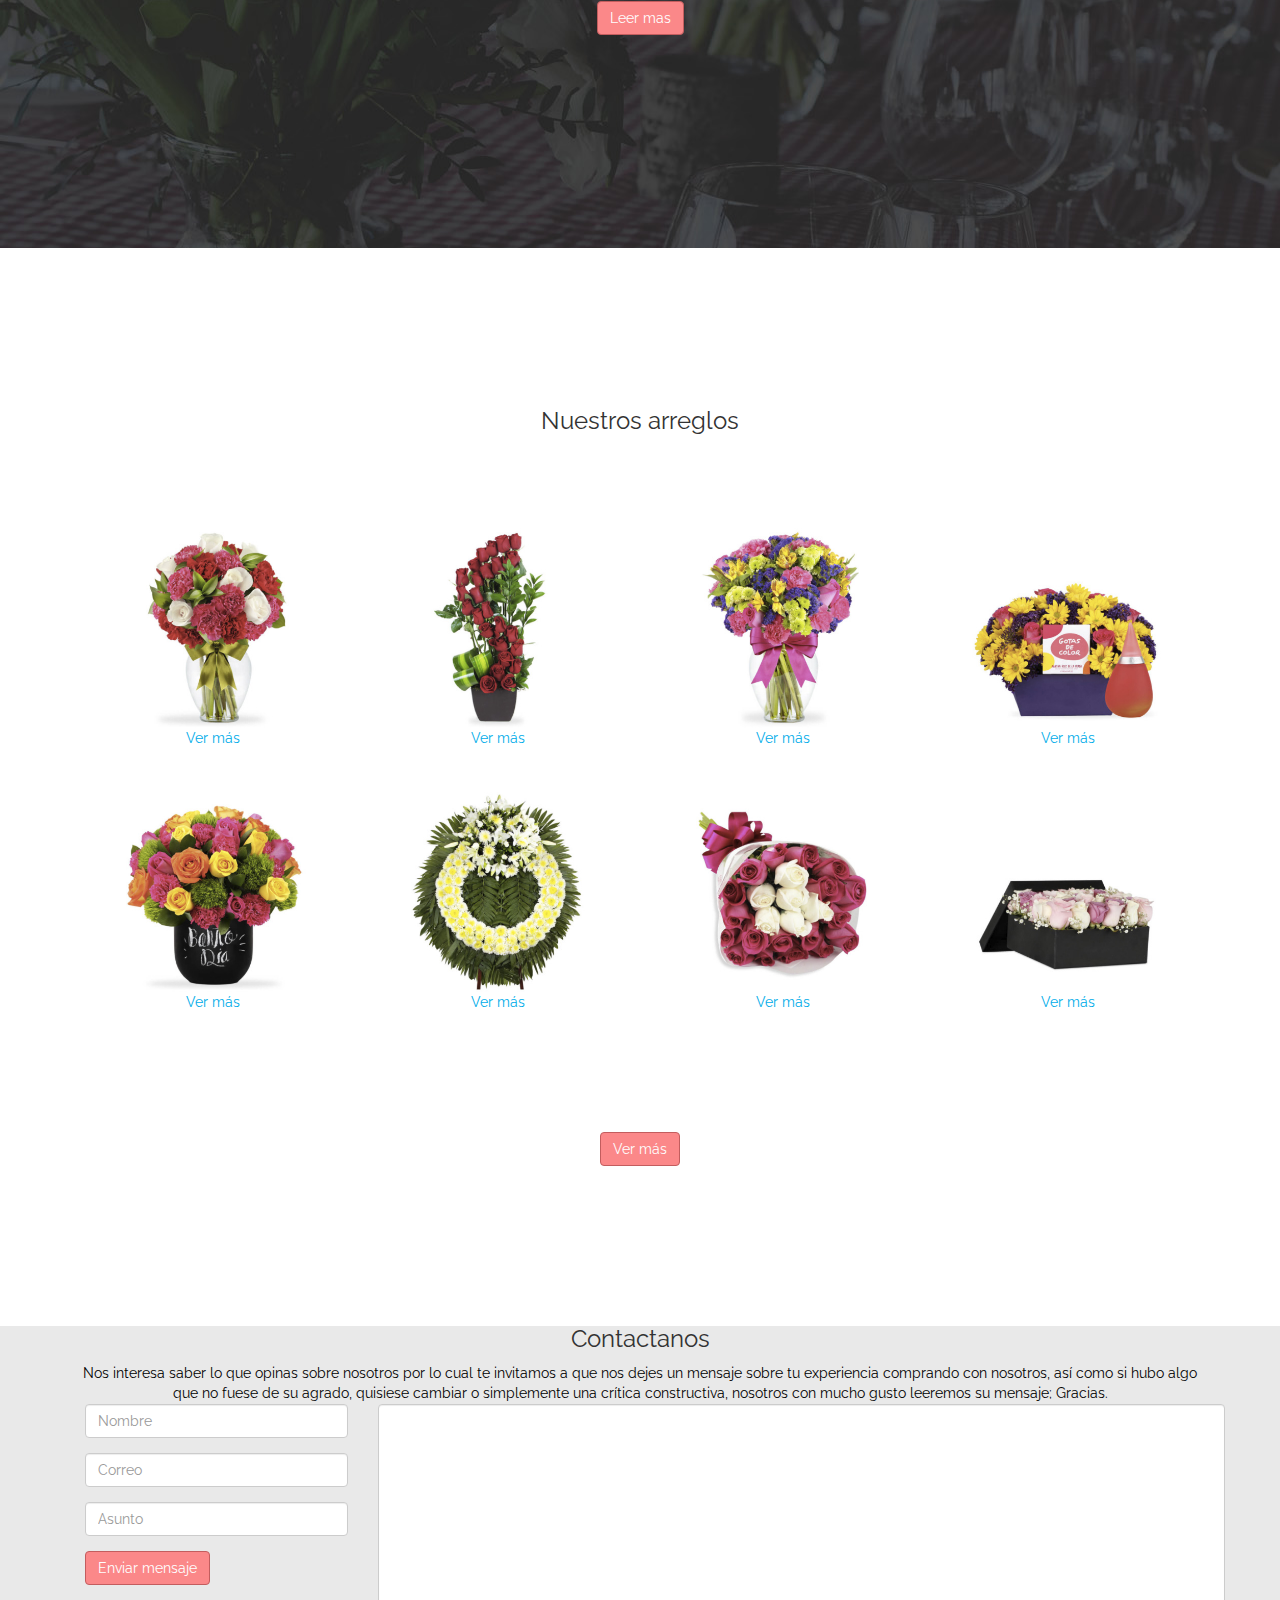
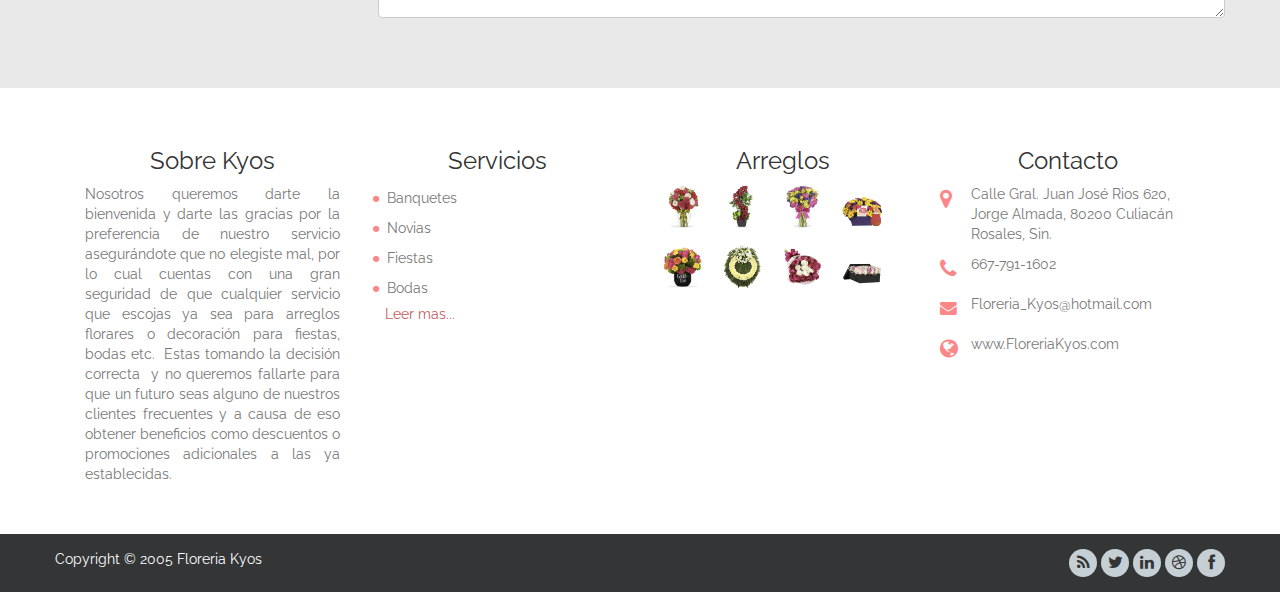
<file: Floreria kyos Inicio.html>
.<!DOCTYPE html>
<html>
  <head>
    <title>Floreria Kyos</title>
    <meta name="keywords" content="" />
	<meta name="description" content="" />
    <!-- 
    Floreria Kyos
    http://www.FloreriaKyos.com/Floreria-Kyos-Inicio
    -->
    <meta charset="UTF-8">
    <meta name="viewport" content="width=device-width, initial-scale=1.0">
    <!-- Bootstrap -->
    <link href="css/bootstrap.min.css" rel="stylesheet">
    <link href="css/font-awesome.min.css" rel="stylesheet">
    <link href="css/templatemo_style.css" rel="stylesheet">
   	<link rel="stylesheet" href="css/templatemo_misc.css">

    <link rel="stylesheet" href="css/nivo-slider.css">
    <link rel="stylesheet" href="css/slimbox2.css" type="text/css" media="screen" /> 
    <link href='http://fonts.googleapis.com/css?family=Raleway:400,100,600' rel='stylesheet' type='text/css'>
    <script type="text/javascript" src="js/jquery.min.js"></script>
    <script type="text/JavaScript" src="js/slimbox2.js"></script> 

    <!-- HTML5 Shim and Respond.js IE8 support of HTML5 elements and media queries -->
    <!-- WARNING: Respond.js doesn't work if you view the page via file:// -->
    <!--[if lt IE 9]>
      <script src="https://oss.maxcdn.com/libs/html5shiv/3.7.0/html5shiv.js"></script>
      <script src="https://oss.maxcdn.com/libs/respond.js/1.3.0/respond.min.js"></script>
    <![endif]-->
    <link rel="stylesheet" type="text/css" href="css/ddsmoothmenu.css" />
	<script type="text/javascript" src="js/jquery.min.js"></script>
	<script type="text/javascript" src="js/ddsmoothmenu.js"></script>

<!--/***********************************************

***********************************************/

-->


<script type="text/javascript">

ddsmoothmenu.init({
	mainmenuid: "templatemo_flicker", //menu DIV id
	orientation: 'h', //Horizontal or vertical menu: Set to "h" or "v"
	classname: 'ddsmoothmenu', //class added to menu's outer DIV
	//customtheme: ["#1c5a80", "#18374a"],
	contentsource: "markup" //"markup" or ["container_id", "path_to_menu_file"]
})

</script>

  </head>
  <body>
    <header>
    <!-- start menu -->
    <div id="templatemo_home">
    	<div class="templatemo_top">
      <div class="container templatemo_container">
        <div class="row">
          <div class="col-sm-3 col-md-3">
            <div class="logo">
              <a href="#"><img src="images/templatemo_logo.png" alt="smoothy html5 template"></a>
            </div>
          </div>
          <div class="col-sm-9 col-md-9 templatemo_col9">
          	<div id="top-menu">
            <nav class="mainMenu">
              <ul class="nav">
                <li><a class="menu" href="#templatemo_home">Inicio</a></li>
                <li><a class="menu" href="#templatemo_about">Servicios</a></li>
                <li><a class="addr" href="#templatemo_portfolio">Flores</a></li>
                <li></li>
                <li><a class="menu" href="#templatemo_contact">Contacto</a></li>
              </ul>
            </nav>
            </div>
          </div>
        </div>
      </div>
    </div>
    </div>
    <div class="clear"></div>
    <!-- end menu -->
   	  <div  id="slider"  class="nivoSlider templatemo_slider">
        	<a href="#"><img src="images/slider/img_1_blank.jpg" alt="slide 1" /></a>           	
			<a href="#"><img src="images/slider/img_2_blank.jpg" alt="slide 2" /></a>  
            <a href="#"><img src="images/slider/img_3_blank.jpg" alt="slide 3" /></a> 	        	
	
    	</div>
             <div class="templatemo_caption">
                    <div class="templatemo_slidetitle">Floreria Kyos</div>
                    <div class="clear"></div>
                    <h1>Sobre nosotros.</h1>
                    <div class="clear"></div>
             		<p>Nosotros queremos darte la bienvenida y darte las gracias por la preferencia de nuestro servicio asegurándote que no elegiste mal, por lo cual cuentas con una gran seguridad de que cualquier servicio que escojas ya sea para arreglos florares o decoración para fiestas, bodas etc.  Estas tomando la decisión correcta  y no queremos fallarte para que un futuro seas alguno de nuestros clientes frecuentes y a causa de eso obtener beneficios como descuentos o promociones adicionales a las ya establecidas.</p>
	          	    <a class="btn btn-large btn-primary" href="#">Leer mas</a>
      </div>  
  </header>
  	<div class="templatemo_lightgrey_about" id="templatemo_about">
	<div class="container">
    	<p>&nbsp;</p>
    	<p>&nbsp;</p>
    	<p>&nbsp;</p>
    	<div class="col-xs-6 col-sm-6 col-md-3 templatemo_col12">
        	<div class="item project-post">
						<div class="templatemo_about_box">
                        	<div class="square_coner">
                     		   <span class="texts-a"><i class="fa fa-bell-o"></i></span>
                      	  </div>                          
                     	   Bodas</div>
						<div class="col-xs-12 col-sm-6 col-md-3 hover-box" >
							<div class="inner-hover-box">								
								<p>Planeala boda de tus sueños con nosotros y la vaiedad de nuestros planes especiales.</p>
							</div>
						</div>
					</div> 	
        </div>
        <div class="col-xs-6 col-sm-6 col-md-3 templatemo_col12">
        	<div class="item project-post">
						<div class="templatemo_about_box">
                        	<div class="square_coner">
                     		   <span class="texts-a"><i class="fa fa-users"></i></span>
                      	  </div>
                     	   Fiestas</div>
						<div class="col-xs-6 col-sm-6 col-md-3 hover-box" >
							<div class="inner-hover-box">								
								<p>Si quieres una fiesta espectacular de cualquier tipo, nosotros te ayudamos a que lo hagas.</p>
							</div>
						</div>
		  </div> 	
        </div>
        <div class="col-xs-6 col-sm-6 col-md-3 templatemo_col12 templatemo_margintop10">
        	<div class="item project-post">
						<div class="templatemo_about_box">
                        	<div class="square_coner">
                     		   <span class="texts-a"><i class="fa fa-cutlery"></i></span>
                      	  </div>
                     	   Banquetes</div>
						<div class="col-xs-6 col-sm-6 col-md-3 hover-box" >
							<div class="inner-hover-box">								
								<p>Aqui encontraras una gran variedad de alimentos para tu banquete deseado, con el que podras armarlo como quieras y disfrutar de nuestros grandes sabores.</p>
							</div>
						</div>
					</div> 	
        </div>
        <div class="col-xs-6  col-sm-6 col-md-3 templatemo_col12 templatemo_margintop10">
        	<div class="item project-post">
						<div class="templatemo_about_box">
                        	<div class="square_coner">
                     		   <span class="texts-a"><i class="fa fa-female"></i></span>
                      	  </div>
                     	   Novias</div>
						<div class="col-xs-6 col-sm-6 col-md-3 hover-box" >
							<div class="inner-hover-box">								
								<p>En tu dia especial que mayor honor que ayudarte con todo lo que una novia necesita y mas.</p>
							</div>
						</div>
					</div> 	
        </div>
    </div>
    <p>&nbsp;</p>
    <p>&nbsp;</p>
  	</div>

    <div class="clear"></div>
  <div class="templatemo_reasonbg">
    	<h2>&nbsp;</h2>
   	<h2>&nbsp;</h2>
   	<h2>Necesitas un evento?</h2>
    <div class="clear height10">En Floreria Kyos contamos con servicios para ayudarte a planear cualquier evento.</div>
    <div class="clear height20">
      <p>&nbsp;</p>
      <p>&nbsp;</p>
      <p>&nbsp;</p>
      <p>&nbsp;</p>
    </div>
    <a class="btn btn-large btn-primary" href="#">Leer mas</a>
<h2>&nbsp;</h2>
   	<h2>&nbsp;</h2>
   	<p>&nbsp;</p>
  </div>
    <div class="clear">
      <p>&nbsp;</p>
      <p>&nbsp;</p>
  </div>
    <!--Our Portfolio Start-->
    <div class="templatemo_portfolio" id="templatemo_portfolio">
        	<h2>Nuestros arreglos</h2>
            <p>&nbsp;</p>
           	
            <div class="container">
           	  <div class="col-xs-6 col-sm-6 col-md-3 templatemo_col12">              
              	<div class="portfolio-item">
							<div class="portfolio-thumb">
								<img src="images/portfolio/1.jpg" alt="portfolio 1">
								<div class="overlay-p">
									<a href="images/portfolio/1.jpg" data-rel="lightbox[portfolio]">
                                    	<ul>
                                        	<p>&nbsp;</p>
                                            <li>Amor</li>
                                            
                                            <li class="fa fa-search fa-2x"></li>
                                        </ul>
									</a>
								</div>
							</div>
							<span style="color: #787878"><a href="flores.html">Ver más</a></span>				  <!-- /.portfolio-thumb -->
				</div>
      
              </div>
              <div class="col-xs-6 col-sm-6 col-md-3 templatemo_col12">              
              	<div class="portfolio-item">
							<div class="portfolio-thumb">
								<img src="images/portfolio/2.jpg" alt="portfolio 2">
								<div class="overlay-p">
									<a href="images/portfolio/2.jpg" data-rel="lightbox[portfolio]">
                                    	<ul>
                                        <p>&nbsp;</p>
                                        	<li>Aniversario</li>                                            
                                            <li class="fa fa-search fa-2x"></li>
                                        </ul>
									</a>
								</div>
							</div>
							<a href="flores.html">Ver más</a>				  <!-- /.portfolio-thumb -->
				</div>
      
              </div>
              <div class="col-xs-6 col-sm-6 col-md-3 templatemo_col12">              
              	<div class="portfolio-item">
							<div class="portfolio-thumb">
								<img src="images/portfolio/3.jpg" alt="portfolio 3">
								<div class="overlay-p">
									<a href="images/portfolio/3.jpg" data-rel="lightbox[portfolio]">
                                    	<ul>
                                        <p>&nbsp;</p>
                                        	<li>Cumpleaños</li>
                                            <li class="fa fa-search fa-2x"></li>
                                        </ul>
									</a>
								</div>
							</div>
							<a href="flores.html">Ver más </a>
							<!-- /.portfolio-thumb -->
				</div>
      
              </div>
              <div class="col-xs-6 col-sm-6 col-md-3 templatemo_col12">              
              	<div class="portfolio-item">
							<div class="portfolio-thumb">
								<img src="images/portfolio/4.jpg" alt="portfolio 4">
								<div class="overlay-p">
									<a href="images/portfolio/4.jpg" data-rel="lightbox[portfolio]">
                                    	<ul>
                                        <p>&nbsp;</p>
                                        	<li>Dia de las madres</li>
                                            <li class="fa fa-search fa-2x"></li>
                                        </ul>
									</a>
								</div>
							</div>
							<a href="flores.html">Ver más</a>				  <!-- /.portfolio-thumb -->
				</div>
      
              </div>
      </div>
               <div class="clear"></div>
      <div class="container">
              		<div class="col-xs-6 col-sm-6 col-md-3 templatemo_col12">              
              	<div class="portfolio-item">
							<div class="portfolio-thumb">
								<img src="images/portfolio/5.jpg" alt="portfolio 5">
								<div class="overlay-p">
									<a href="images/portfolio/5.jpg" data-rel="lightbox[portfolio]">
                                    	<ul>
                                        <p>&nbsp;</p>
                                        	<li>Felicitaciones</li>
                                            <li class="fa fa-search fa-2x"></li>
                                        </ul>
									</a>
								</div>
							</div>
							<a href="flores.html">Ver más</a>				  <!-- /.portfolio-thumb -->
					  </div>
      
              </div>
              <div class="col-xs-6 col-sm-6 col-md-3 templatemo_col12">              
              	<div class="portfolio-item">
							<div class="portfolio-thumb">
								<img src="images/portfolio/6.jpg" alt="portfolio 6">
								<div class="overlay-p">
									<a href="images/portfolio/6.jpg" data-rel="lightbox[portfolio]">
                                    	<ul>
                                        <p>&nbsp;</p>
                                        	<li>Funebres</li>
                                            <li class="fa fa-search fa-2x"></li>
                                        </ul>
									</a>
								</div>
							</div>
							<a href="flores.html">Ver más</a>				  <!-- /.portfolio-thumb -->
				</div>
      
              </div>
              <div class="col-xs-6 col-sm-6 col-md-3 templatemo_col12">              
              	<div class="portfolio-item">
							<div class="portfolio-thumb">
								<img src="images/portfolio/7.jpg" alt="portfolio 7">
								<div class="overlay-p">
									<a href="images/portfolio/7.jpg" data-rel="lightbox[portfolio]">
                                    	<ul>
                                        <p>&nbsp;</p>
                                        	<li>Graduacion</li>
                                            <li class="fa fa-search fa-2x"></li>
                                        </ul>
									</a>
								</div>
							</div>
							<a href="flores.html">Ver más</a>				  <!-- /.portfolio-thumb -->
				</div>
      
              </div>
        <div class="col-xs-6 col-sm-6 col-md-3 templatemo_col12">              
              	<div class="portfolio-item">
							<div class="portfolio-thumb">
								<img src="images/portfolio/8.jpg" alt="portfolio 8">
								<div class="overlay-p">
									<a href="images/portfolio/8.jpg" data-rel="lightbox[portfolio]">
                                    	<ul>
                                        <p>&nbsp;</p>
                                        	<li>Maternidad</li>
                                            <li class="fa fa-search fa-2x"></li>
                                        </ul>
									</a>
								</div>
							</div>
							<a href="flores.html">Ver más</a>				  <!-- /.portfolio-thumb -->
				</div>
      
              </div>
              <p>&nbsp;</p>
              
              </div>
    <a class="btn btn-large btn-primary" href="flores.html">Ver más</a></div>
    <!--Our Portfolio End-->
    <div class="clear">
      <p>&nbsp;</p>
      <p>&nbsp;</p>
    </div>
    <!--Our Blog Start--><!--Our Blog End-->
	<!--Our Partner Start--><!--Our Partner End-->
    <!--Our Client Start-->
  <div class="clear"></div>
    <!--Our Client End-->
    <!--Contact Start -->
    <div class="templatemo_lightgrey" id="templatemo_contact">
    	<div class="templatemo_paracenter">
    	<h2>Contactanos</h2></div>
        <div class="clear"></div>
        <div class="container">
        	<div class="templatemo_paracenter" style="color: #000000">
            Nos interesa saber lo que opinas sobre nosotros por lo cual te invitamos a que nos dejes un mensaje sobre tu experiencia comprando con nosotros, así como si hubo algo que no fuese de su agrado, quisiese cambiar o simplemente una crítica constructiva, nosotros con mucho gusto leeremos su mensaje; Gracias.
          </div>
            <div class="clear"></div>
            <div class="container">
        <div class="row">
          <div class="col-md-12"></div>
          <div class="container">
        <div class="row">
          <div class="col-md-3">
            <form role="form">
              <div class="form-group">
                <input name="fullname" type="text" class="form-control" id="fullname" placeholder="Nombre" maxlength="30">
              </div>
              <div class="form-group">
                <input name="email" type="text" class="form-control" id="email" placeholder="Correo" maxlength="30">
              </div>
              <div class="form-group">
                <input name="subject" type="text" class="form-control" id="subject" placeholder="Asunto" maxlength="40">
              </div>
              <div><button type="button" class="btn btn-primary">Enviar mensaje</button></div>
            </form>
          </div>
          <div class="col-md-9">
            <div class="txtarea">
              <textarea name="message" rows="10" class="form-control" id="message"></textarea>
            </div>
          </div>
        </div>
      </div>
        </div>
      </div>
        </div>
  </div>
    
    <!--Contact End-->
    <!--Footer Start-->
    <div class="templatemo_footer">
    	<div class="container">
       	  <div class="col-xs-6 col-sm-6 col-md-3 templatemo_col12">
            	<h2>Sobre Kyos</h2>
                <p>Nosotros queremos darte la bienvenida y darte las gracias por la preferencia de nuestro servicio asegurándote que no elegiste mal, por lo cual cuentas con una gran seguridad de que cualquier servicio que escojas ya sea para arreglos florares o decoración para fiestas, bodas etc.  Estas tomando la decisión correcta  y no queremos fallarte para que un futuro seas alguno de nuestros clientes frecuentes y a causa de eso obtener beneficios como descuentos o promociones adicionales a las ya establecidas.</p>
          </div>
            <div class="col-xs-6 col-sm-6 col-md-3 templatemo_col12">
            	<h2>Servicios</h2>
                <ul>
                  <li>Banquetes</li>
                  <li>Novias</li>
                  <li>Fiestas</li>
                  <li>Bodas</li>             
              </ul>
                <div class="clear"></div>
                <div class="templatemo_morelink"><a href="#">Leer mas... </a></div>
            </div>
            <div class="col-xs-6 col-sm-6 col-md-3 templatemo_col12">
            	<h2>Arreglos				</h2>
            	<div id="templatemo_flicker" >
          <ul class="nobullet footer_gallery">
                <li><a href="images/Arreglos/1.jpg" data-rel="lightbox[gallery]"><img src="images/Arreglos/s1.jpg" alt="image 1" /></a></li>
                <li><a href="images/Arreglos/2.jpg" data-rel="lightbox[gallery]"><img src="images/Arreglos/s2.jpg" alt="image 2" /></a></li>
                <li><a href="images/Arreglos/3.jpg" data-rel="lightbox[gallery]"><img src="images/Arreglos/s3.jpg" alt="image 3" /></a></li>
                <li><a href="images/Arreglos/4.jpg" data-rel="lightbox[gallery]"><img src="images/Arreglos/s4.jpg" alt="image 4" /></a></li>
                <li><a href="images/Arreglos/5.jpg" data-rel="lightbox[gallery]"><img src="images/Arreglos/s5.jpg" alt="image 5" /></a></li>
          	    <li><a href="images/Arreglos/6.jpg" data-rel="lightbox[gallery]"><img src="images/Arreglos/s6.jpg" alt="image 6" /></a></li>
                <li><a href="images/Arreglos/7.jpg" data-rel="lightbox[gallery]"><img src="images/Arreglos/s7.jpg" alt="image 7" /></a></li>
                <li><a href="images/Arreglos/8.jpg" data-rel="lightbox[gallery]"><img src="images/Arreglos/s8.jpg" alt="image 8" /></a></li>
            </ul>
            <br style="clear: left" />
        </div>
          </div>
            <div class="col-xs-6 col-sm-6 col-md-3 templatemo_col12">
            <h2>Contacto</h2>
            	<span class="left col-xs-1 fa fa-map-marker"></span>
                <span class="right col-xs-11">Calle Gral. Juan José Rios 620, Jorge Almada, 80200 Culiacán Rosales, Sin.</span>
                <div class="clear height10"></div>
                <span class="left col-xs-1 fa fa-phone"></span>
                <span class="right col-xs-11">667-791-1602</span>
                <div class="clear height10"></div>
                <span class="left col-xs-1 fa fa-envelope"></span>
                <span class="right col-xs-11">Floreria_Kyos@hotmail.com</span>
                <div class="clear height10"></div>
                <span class="left col-xs-1 fa fa-globe"></span>
                <span class="right col-xs-11">www.FloreriaKyos.com</span>
                <div class="clear"></div>
            </div>
        </div>
    </div>
   <!--Footer End-->
	<!-- Bottom Start -->
    <div class="templatemo_bottom">
    	<div class="container">
        	<div class="row">
            	<div class="left">
                	<span>Copyright © 2005 Floreria Kyos</span>
                </div>
                <div class="right">
                	<a href="#"><div class="fa fa-rss soc"></div></a>
                    <a href="#"><div class="fa fa-twitter soc"></div></a>
                    <a href="#"><div class="fa fa-linkedin soc"></div></a>
                    <a href="#"><div class="fa fa-dribbble soc"></div></a>
                    <a href="#"><div class="fa fa-facebook soc"></div></a>
                </div>
            </div>
        </div>
    </div>
    <!-- Bottom End -->
    
    <!-- jQuery (necessary for Bootstrap's JavaScript plugins) -->
    <!-- <script src="https://code.jquery.com/jquery.js"></script> -->
    <script src="js/jquery-1.10.2.min.js"></script>
    <script src="js/jquery.cookie.js"></script>
    <script src="js/bootstrap.min.js"></script>
    <script src="js/jquery.cycle2.min.js"></script>
    <script src="js/jquery.cycle2.carousel.min.js"></script>
    <script src="js/jquery.nivo.slider.pack.js"></script>
    <script>$.fn.cycle.defaults.autoSelector = '.slideshow';</script>
    <script type="text/javascript">
      $(function(){
          var default_view = 'grid';
          if($.cookie('view') !== 'undefined'){
              $.cookie('view', default_view, { expires: 7, path: '/' });
          } 
          function get_grid(){
              $('.list').removeClass('list-active');
              $('.grid').addClass('grid-active');
              $('.prod-cnt').animate({opacity:0},function(){
                  $('.prod-cnt').removeClass('dbox-list');
                  $('.prod-cnt').addClass('dbox');
                  $('.prod-cnt').stop().animate({opacity:1});
              });
          }
          function get_list(){
              $('.grid').removeClass('grid-active');
              $('.list').addClass('list-active');
              $('.prod-cnt').animate({opacity:0},function(){
                  $('.prod-cnt').removeClass('dbox');
                  $('.prod-cnt').addClass('dbox-list');
                  $('.prod-cnt').stop().animate({opacity:1});
              });
          }
          if($.cookie('view') == 'list'){ 
              $('.grid').removeClass('grid-active');
              $('.list').addClass('list-active');
              $('.prod-cnt').animate({opacity:0});
              $('.prod-cnt').removeClass('dbox');
              $('.prod-cnt').addClass('dbox-list');
              $('.prod-cnt').stop().animate({opacity:1}); 
          } 

          if($.cookie('view') == 'grid'){ 
              $('.list').removeClass('list-active');
              $('.grid').addClass('grid-active');
              $('.prod-cnt').animate({opacity:0});
                  $('.prod-cnt').removeClass('dboxlist');
                  $('.prod-cnt').addClass('dbox');
                  $('.prod-cnt').stop().animate({opacity:1});
          }

          $('#list').click(function(){   
              $.cookie('view', 'list'); 
              get_list()
          });

          $('#grid').click(function(){ 
              $.cookie('view', 'grid'); 
              get_grid();
          });

          /* filter */
          $('.menuSwitch ul li').click(function(){
              var CategoryID = $(this).attr('category');
              $('.menuSwitch ul li').removeClass('cat-active');
              $(this).addClass('cat-active');
              
              $('.prod-cnt').each(function(){
                  if(($(this).hasClass(CategoryID)) == false){
                     $(this).css({'display':'none'});
                  };
              });
              $('.'+CategoryID).fadeIn(); 
              
          });
      });
    </script>
	<script src="js/jquery.singlePageNav.js"></script>
	
    <script type="text/javascript">
    $(window).load(function() {
        $('#slider').nivoSlider({
          prevText: '',
          nextText: '',
          controlNav: false,
        });
    });
    </script>
    <script>
      $(document).ready(function(){

        // hide #back-top first
        $("#back-top").hide();
        
        // fade in #back-top
        $(function () {
          $(window).scroll(function () {
            if ($(this).scrollTop() > 100) {
              $('#back-top').fadeIn();
            } else {
              $('#back-top').fadeOut();
            }
          });

          // scroll body to 0px on click
          $('#back-top a').click(function () {
            $('body,html').animate({
              scrollTop: 0
            }, 800);
            return false;
          });
        });

      });
      </script>
      <script type="text/javascript">
      <!--
          function toggle_visibility(id) {
             var e = document.getElementById(id);
             if(e.style.display == 'block'){
                e.style.display = 'none';
                $('#togg').text('show footer');
            }
             else {
                e.style.display = 'block';
                $('#togg').text('hide footer');
            }
          }
      //-->
      </script>
      
      <script type="text/javascript">
      $(function() {
        $('a[href*=#]:not([href=#])').click(function() {
          if (location.pathname.replace(/^\//,'') == this.pathname.replace(/^\//,'') && location.hostname == this.hostname) {
            var target = $(this.hash);
            target = target.length ? target : $('[name=' + this.hash.slice(1) +']');
            if (target.length) {
              $('html,body').animate({
                scrollTop: target.offset().top
              }, 1000);
              return false;
            }
          }
        });
      });
      </script>
      <script src="js/stickUp.min.js" type="text/javascript"></script>
      <script type="text/javascript">
        //initiating jQuery
        jQuery(function($) {
          $(document).ready( function() {
            //enabling stickUp on the '.navbar-wrapper' class
            $('.mWrapper').stickUp();
          });
        });
      </script>
      <script>
     $('a.menu').click(function(){
    $('a.menu').removeClass("active");
    $(this).addClass("active");
	});
      </script>
      
      <script> <!-- scroll to specific id when click on menu -->
      	 // Cache selectors
var lastId,
    topMenu = $("#top-menu"),
    topMenuHeight = topMenu.outerHeight()+15,
    // All list items
    menuItems = topMenu.find("a"),
    // Anchors corresponding to menu items
    scrollItems = menuItems.map(function(){
      var item = $($(this).attr("href"));
      if (item.length) { return item; }
    });

// Bind click handler to menu items
// so we can get a fancy scroll animation
menuItems.click(function(e){
  var href = $(this).attr("href"),
      offsetTop = href === "#" ? 0 : $(href).offset().top-topMenuHeight+1;
  $('html, body').stop().animate({ 
      scrollTop: offsetTop
  }, 300);
  e.preventDefault();
});

// Bind to scroll
$(window).scroll(function(){
   // Get container scroll position
   var fromTop = $(this).scrollTop()+topMenuHeight;
   
   // Get id of current scroll item
   var cur = scrollItems.map(function(){
     if ($(this).offset().top < fromTop)
       return this;
   });
   // Get the id of the current element
   cur = cur[cur.length-1];
   var id = cur && cur.length ? cur[0].id : "";
   
   if (lastId !== id) {
       lastId = id;
       // Set/remove active class
       menuItems
         .parent().removeClass("active")
         .end().filter("[href=#"+id+"]").parent().addClass("active");
   }                   
});
      </script>
</body>
</html>
</file>
<file: css/templatemo_style.css>
/* 

Smoothy Template 

http://www.templatemo.com/tm-396-smoothy

*/

html, body {
	font-family: 'Raleway', "Trebuchet MS", Arial, Helvetica, sans-serif; 
	padding: 0px; 
	margin: 0px; 
	color: #FFF;
}

a {
	color: #00ACE9;
}

a:hover {
	text-decoration: none;
	color: #FFFFFF;
}

p {
	color: #777;
	text-align: justify;
}

.height10 { height: 10px; }
.height20 { height: 20px; }

h1, h2, h3, h4, h5, h6 {
	font-family: 'Raleway', "Trebuchet MS", Arial, Helvetica, sans-serif;
	font-weight: 400;
	text-align: center;
	color: #FFFFFF;
}

h1	{	font-size: 1.5em;
	color: #ffffff;
	background: #343537;
	padding: 10px 8px;
	float: left;
	}
	
h2	{
	font-size: 24px;
	color: #333333;
	text-align: center;
}

.templatemo_reasonbg h2, .templatemo_blog h2 { color: #ffffff; }

img {
  	max-width: 100%;
  	height: auto;
  	width:100%;
}
.clear	{ clear: both;}

.mWrapper {
  	width: 100%;
  	background-color: white;
  	z-index: 5000;
}

.templatemo_top	{
	position: fixed;
	z-index: 5000;
	background: #ffffff;
	width: 100%;

}
.templatemo_slider {
	top: 80px;
	position: relative;
}
.logo {
	padding: 0 0 0 20px;
	width: 190px;
}
.mainMenu {

}
.mainMenu ul {
	float: right;
	padding-left: 0;
	margin-bottom: 0;
	line-height: 60px;
	text-align: center;
}
.mainMenu li {
	list-style-type: none;
	display: inline-block;
}
.mainMenu li a {
	display: block;
	text-transform: uppercase;
	color: #939393;
}

#top-menu {
    background: white;
}
#top-menu ul { float: right;}
#top-menu li {
    float: left;
	line-height: 60px;
	display: inline-block;
}

#top-menu a {
    display: block;
    -webkit-transition: 1s all ease;
    -moz-transition: 1s all ease;
    transition: 1s all ease;
    color: #666;
    text-decoration: none;
	font-size: 14px;
}

#top-menu a:hover {
    color: #ffffff;
	background: #fb8889;
}

#top-menu li.active a {
    color: #ffffff;
	background: #fb8889;
	line-height: 60px;
	font-size: 14px;
}

.btn-primary {
	background-color: #fb8889;
	border-color: #c35d5e;
}

.btn-primary:hover {
	background-color: #b75253;
	border-color: #c35d5e;
}

.templatemo_caption p { color: #ffffff; background: rgba(0, 0, 0, 0.32); padding: 10px; font-size: 12px; }

.templatemo_caption	{
	margin-left: 20%;
	text-align: left;
	text-shadow: none;
	top: 25%;
	position: absolute;
	z-index: 10;
	width: 60%;
}

.templatemo_slidetitle	{
	font-size: 1em;
	background: #ffffff;
	padding: 5px 8px;
	color: #202224;
	float: left;
	margin-bottom: -10px;
	-webkit-box-shadow: 1px 3px 13px 0px rgba(158, 158, 158, 0.75);
	-moz-box-shadow:    1px 3px 13px 0px rgba(158, 158, 158, 0.75);
	box-shadow:         1px 3px 13px 0px rgba(158, 158, 158, 0.75);
}

.templatemo_lightgrey_about	{
	background-color: #e9e9e9;
	padding: 120px 0px 50px 0px;

}

.templatemo_lightgrey {
	background-color: #e9e9e9;
	padding-top: 0px;
	padding-right: 0px;
	padding-left: 0px;
	padding-bottom: 70px;

}

.templatemo_paracenter { text-align: center; }

.templatemo_about_box {
	background: #ffffff;
	border-radius: 5px;
	padding: 20px 0px;
	text-align: center;
}

.square_coner {
	margin: 0 auto;
	width: 100px;
	margin-bottom: 20px;

}
.texts-a {
	display: table-cell;
	vertical-align: middle;
	text-align: center;
	padding: 20px 30px;
	background: #fb8889;
	border-radius: 5px;
	font-size: 32px;
	color: #ffffff;
} 

.hover-box {
	position: absolute;
	top: 0;
	left: 14px;
	width: 92%;
	height: 100%;
	border-radius: 5px;
	background: #fb8889;
	visibility: hidden\0/;
	opacity: 0\0/;
	transition: all 0.25s ease-in-out;
	-moz-transition: all 0.25s ease-in-out;
	-webkit-transition: all 0.25s ease-in-out;
	-o-transition: all 0.25s ease-in-out;
	-webkit-transform: rotateY(-90deg) scale(0.8);
	-moz-transform: rotateY(-90deg) scale(0.8);
	-ms-transform: rotateY(-90deg) scale(0.8);
	-o-transform: rotateY(-90deg) scale(0.8);
	transform: rotateY(-90deg) scale(0.8);
}

.project-post:hover .hover-box {
    visibility: visible;\0/;
    opacity: 1\0/;
    -webkit-transform: rotateY(0deg) scale(1);
    -moz-transform: rotateY(0deg) scale(1);
    -ms-transform: rotateY(0deg) scale(1);
    -o-transform: rotateY(0deg) scale(1);
    transform: rotateY(0deg) scale(1);
}

.inner-hover-box p {
	color: #ffffff;
	padding: 15px 10px;
}
.col-xs-6.col-sm-6.col-md-3.hover-box .inner-hover-box p {
}


.templatemo_reasonbg {
	background: url(../images/templatemo_reasonbg.jpg) no-repeat;
	background-position: center;
	padding-top: 30px;
	padding-left: 0px;
	padding-bottom: 80px;
	color: #ffffff;
	text-align: center;
}

.templatemo_reasonbg p { color: #ffffff; }

.templatemo_reasonbg div.fa {
	font-size: 40px;
	margin: 10px 8px;
}

.templatemo_portfolio {
	padding: 80px 0px;
	text-align: center;
}

.templatemo_portfolio p { padding-bottom: 50px; }

.portfolio-thumb { overflow: hidden; position: relative; }

.portfolio-thumb img { width: 100%; height: auto; }

.portfolio-thumb .overlay-p { position: absolute; top: 0; left: 0; width: 100%; height: 100%; background-color: #fb8889; visibility: hidden; opacity: 0; -webkit-transition: all 0.2s ease-in-out; -moz-transition: all 0.2s ease-in-out; -ms-transition: all 0.2s ease-in-out; -o-transition: all 0.2s ease-in-out; transition: all 0.2s ease-in-out; }

.portfolio-thumb .overlay-p a { position: absolute; top: 10%; margin-top: -12px; left: 10%; width: 80%; margin-left: -15px; color: white; text-align: center; }
.portfolio-thumb .overlay-p a ul { text-align: center; margin-top:0.1em;}
.portfolio-thumb .overlay-p a ul li	{ padding: 0.2em 0em; margin: 0px; width: 100%; list-style: none;}
.portfolio-thumb .overlay-p a ul li.fsmall{ font-size: 0.7em; }

.portfolio-item {
	margin-bottom: 40px;
	overflow: hidden;
	color: #787878;
}
.portfolio-item:hover .overlay-p { visibility: visible; opacity: 1; }

.portfolio-title { width: 100%; text-align: center; }
.portfolio-title a { color: #38e395; font-size: 18px; text-transform: uppercase; }


.templatemo_blog {
	width: 100%;
	background: #333537;
	padding: 80px 0px;
	color: #ffffff;
	text-align: center;
}
.templatemo_blog p { padding-bottom: 50px; }
.templatemo_wrapperblogbox	{	
	float: left;
}
.templatemo_wrapperblogbox a.fa	{ 
	padding: 8px;
	background: #c6cfd3;
	color: #ffffff;
	margin: 0px;
	text-align: left;
	float: left;
	font-size: 18px;
}

.templatemo_wrapperblogbox a.fa:hover {
	background: #fb8889;
}

.templatemo_wrapperblogbox .tooltip1, .templatemo_wrapperblogbox .tooltip2, .templatemo_wrapperblogbox .tooltip3, .templatemo_wrapperblogbox .tooltip4 {
    display: inline;
    position: relative;
	opacity: 1.0;
	filter:alpha(opacity=100);
}

.templatemo_wrapperblogbox .tooltip1:hover:after, .templatemo_wrapperblogbox .tooltip2:hover:after,
.templatemo_wrapperblogbox .tooltip3:hover:after, .templatemo_wrapperblogbox .tooltip4:hover:after {
    background: #fb8889;
    top: 33px;
    color: #fff;
    content: attr(title);
    padding: 5px 15px;
    position: absolute;
    z-index: 98;
	font-size: 14px;
	white-space: nowrap;
}
.templatemo_wrapperblogbox .tooltip1:hover:after {
    left: 0px;
}
.templatemo_wrapperblogbox .tooltip2:hover:after {
    left: -33px;
}
.templatemo_wrapperblogbox .tooltip3:hover:after {
    left: -63px;
}

.templatemo_wrapperblogbox .tooltip4:hover:after {
    left: -94px;
}
.templatemo_wrapperblogbox img	{
	width: 100%;
}

.templatemo_blogtext	{
	width: 100%;
}

.templatemo_blogtext span.left	{
	text-align: left;
	width: 70%;
	float: left;
}
.templatemo_blogtext span.right	{
	text-align: right;
	width: 30%;
	float: left;
}
.templatemo_blogtext span.right	a i {
	padding-left: 5px;
	font-size: 9px;
	color: #ffffff;
}
.templatemo_blogtext span.right	a:hover i	{
	color: #fb8889;
}

.templatemo_partner	{ padding: 80px 0px;}

#prev {
  width: 35px;
  height: 50px;
  position: absolute;
  top: -30%;
  left:0;
  text-indent: -9999px;
  background: url(../images/prev.png)0px -50px no-repeat;
}

#next {
  width: 35px;
  height: 50px;
  position: absolute;
  top: -30%;
  right: 0;
  text-indent: -9999px;
  background: url(../images/next.png)0px -50px no-repeat;
}

#prev:hover, #next:hover {
  background-position: 0px 0px;
}

.partnerWrap {
  margin: 50px 0;
  position: relative;
}
.slideshow { 
  margin: auto;
  width: 80%;
}
.slideshow img { padding: 2px; }
.templatemo_clientwrapper	{
	margin: 0 auto;
	float: none;
	width: 500px;
}

.templatemo_clientimage {
	float: left;
	margin-left: 10px;
	margin-top: 80px;
}

.templatemo_clientimage img{
	width: 80px;
	height: 80px;
	border-radius: 150px;
	-webkit-border-radius: 150px;
	-moz-border-radius: 150px;
}
.templatemo_clientimage img:hover { border: 3px solid #69a541; }

.templatemo_clientdes {
  position: absolute;
  top: 0;
  bottom: 50px;
  left: 0;
  right: 0;
  color: #fff;
  visibility: hidden;
  opacity: 0;
  width: 100%;

}
.templatemo_clientimage:hover .templatemo_clientdes {
  visibility: visible;
  opacity: 1;

}
.templatemo_clientimage	div.fa	{font-size: 12px; position: absolute;}
.templatemo_clientimage:hover div.fa{ color: #69a541; font-size: 12px; }
.templatemo_clientimage	div.mleft1	{ left: 40%;}
.templatemo_clientimage	div.mleft2	{ left: 43%;}
.templatemo_clientimage	div.mleft3	{ left: 46%;}
.templatemo_clientimage	div.mleft4	{ left: 49%;}
.templatemo_clientimage	div.mleft5	{ left: 52%;}

.templatemo_maps {
  margin: 50px 0;
  display: block;
  overflow: hidden;
  height: 400px;
}

.fluid-wrapper {
    position: relative;
    /* padding-bottom: 56.25%;  16:9 */
    height: 0;
}
.fluid-wrapper iframe {
    position: absolute;
    top: 0;
    left: 0;
    width: 100%;
    height: 400px;
    border: none;
}
.addr {

}
.addr ul {
  padding-left: 0;
}
.addr ul li {
  list-style-type: none;
} 
.addr ul li i {
  width: 14px;
  margin-right: 10px;
  margin-bottom: 15px;
  color: #00ACE9;
  font-size: 18px;
  text-align: center;
}
.templatemo_footer	{
	padding: 40px 0px;
}

.templatemo_footer ul {
	float: left;
	margin: 0px;
	padding: 0px;
}

.templatemo_footer ul li {
	padding: 0px;
	margin: 0px;
	list-style: none;
}
.templatemo_footer ul li:before {
    content: "\002022 ";
    color: #fb8889; 
	font-size: 2.5em;
    vertical-align: middle;
	line-height: 30px;
	margin-right: 5px;
}
.templatemo_morelink a{
	float: left;
	color: #c35d5e;
	text-indent: 15px;
}

.templatemo_footer span.left {
	float: left;
	color: #fb8889;
	font-size: 1.5em;
	text-align: left;
	line-height: 30px;
}
.templatemo_footer span.right {
	float: left;
}
.templatemo_footer .col-xs-1 {
	padding: 0px;
}
.templatemo_footer .col-xs-11	{
	padding: 0px 0px 0px 10px;
}
.templatemo_footer span.left.fa-envelope { font-size: 1.2em;}

.templatemo_bottom	{ 
	padding: 15px 0px; 
	width: 100%; 
	background: #333536;
	}
.templatemo_bottom .left { float: left;}
.templatemo_bottom .right { float: right;}
.templatemo_bottom .right fa { padding: 15px;}
.templatemo_bottom .right div.soc {
	width: 28px;
	height: 28px;
	text-align: center;
	font-size: 16px;
	line-height: 28px;
	background: #c6cfd3;
	color: #333536;
	border-radius: 150px;
	-webkit-border-radius: 150px;
	-moz-border-radius: 150px;
}

.templatemo_bottom .right a:hover div.soc{
	background: #fb8889;
}

#templatemo_flicker	{}
#templatemo_flicker ul li:before {
    content: none;
    vertical-align: middle;
}

#templatemo_flicker.ddsmoothmenu ul li a {
	width: 55px;
	height: 55px;
	margin-right: 0px;
}

ul.nobullet { margin: 0; padding: 0; list-style: none }
ul.nobullet li { margin: 0; padding: 0 }

ul.list_bullet { margin: 10px 0 10px 15px; padding: 0; list-style: none }
ul.list_bullet li { color:#555; margin: 0 0 7px 0; padding: 0 0 0 20px; background: url(images/templatemo_bullet.png) no-repeat scroll 0 5px  }
ul.list_bullet li a { color: #555; font-weight: normal; text-decoration: none }
ul.list_bullet li a:hover { color: #555 }

ul.footer_gallery li { display: block; float: left; margin: 0 5px 5px 0 }
ul.footer_gallery li img { }

/* Smartphones (portrait and landscape) ----------- */
@media only screen 
and (min-device-width : 320px) 
and (max-width : 480px) {
	/*.mainMenu li a {		
		font-size: 8px;
	}
	#top-menu li a {		
		font-size: 8px;
	}*/
	#top-menu li a	{ padding: 0px;}
	#top-menu li.active a {
    color: #ffffff;
	background: #fb8889;	
	}
	.templatemo_col12	{
		width: 100%;
		margin-bottom: 5px;
	}

	.hover-box {
    left: 3%;
    width: 94%;
	}
	.templatemo_bottom span.left	{ width: 90%; margin-left: 10px;}
	.templatemo_bottom span.right { width: 90%; float: left; margin: 10px;}
}
@media (max-width:600px){
	.templatemo_caption {
		display: none;
	}
}
@media(min-width:500px) and (max-width: 650px){
	.hover-box {
    left: 5%;
    width: 90%;
	}
}
@media(max-width:767px){
	.templatemo_col9	{ padding: 0px;}
	.templatemo_slider	{ top: 0;}
	.templatemo_lightgrey_about	{ padding-top: 50px;}
	.templatemo_portfolio	{ padding-top: 50px; }
	.templatemo_blog	{ padding-top: 50px;}
	.templatemo_partner	{ padding-top: 50px;}
	.templatemo_lightgrey	{ padding-top: 50px;}
	.templatemo_bottom { padding: 15px; }
	.templatemo_margintop10	{
	margin-top: 10px;
	}
	.mailme {
		
	}
	.logo {
		text-align: center;
	}
	.socials ul {
		float: none;
		text-align: center;
	}
	.mainMenu ul {
		float: none;
		text-align: center;
		line-height: 40px;
	}
	.mainMenu li a {
	padding: 8px 7px;

	}
	#top-menu ul {
		float: none;
		text-align: center;
		line-height: 40px;
		margin-left: 15px;
	}
	#top-menu li {
    float: left;
	line-height: 40px;
}
	#top-menu li a {
	padding: 8px 7px;

	}
	#top-menu li.active a {
    color: #ffffff;
	background: #fb8889;
	line-height: 40px;
	}
	
  .teamInfo ul li {
    width: 50%;
  }
  .imgWrp {
    height: 220px;
  }
  .imgWrp:hover {
      height: 220px;
      opacity: 1;
      margin-top: 0px;
  }
  .txtarea {
    margin: 20px 0;
  }
  .info3 {
    margin-bottom: 30px;
  }


  .templatemo_top { position: static; }

}

@media(min-width:768px){
	.rmargin	{ right: 10%;}
   .socials ul {
    float: none;
    text-align: center;
  }
  .imgWrp {
    height: 160px;
  }
  .imgWrp:hover {
      height: 160px;
      opacity: 1;
      margin-top: 0px;
  }
  .txtarea {
    margin: 20px 0px;
  }
  #box-img_testimonial a {
    width: 40px;
  }
  .opener span:before,
  .opener span:after {
    width: 30%;
  }
  .info3 {
    margin-bottom: 30px;
  }

}
@media(min-width:600px) and (max-width:769px){
	h1	{ font-size: 1em;}
	.templatemo_slidetitle { font-size: 0.8em;}
	.templatemo_caption	{ font-size: 12px; top: 170px;  width: 90%; margin-left: 5%; }
	.rmargin	{ right: 3%; }
	.btn	{ font-size: 12px; padding: 3px 5px;}
	}
@media(min-width:768px) and (max-width:992px){
	 h1	{ font-size: 1em;}
	.templatemo_slidetitle { font-size: 0.8em;}
	.templatemo_caption	{ font-size: 12px; margin-left: 15%; top: 18%;}
	.btn	{ font-size: 13px; padding: 3px 5px;}
	.templatemo_container {
	width: 100%;
	}
	
	.templatemo_container .mainMenu li a { 
	padding: 10px;
	}
	.templatemo_margintop10	{
	margin-top: 10px;
	}
}
@media(min-width:992px) {
  .imgWrp {
    height: 190px;
    opacity: 0.5;
  }
  .imgWrp:hover {
      height: 220px;
      opacity: 1;
      margin-top: -15px;
  }
  .txtarea {
    margin: 0;
  }
  #box-img_testimonial a {
    width: 50px;
  }
  .opener span:before,
  .opener span:after {
    width: 45%;
  }
  .socials ul {
    float: right;
  }
}

@media only screen 
and (min-device-width : 320px) 
and (max-width : 540px)	{
	.templatemo_clientwrapper	{ width: 320px; font-size: 12px;}
	.templatemo_clientwrapper .next{ margin-top: 20px;}
	.templatemo_marginleft50	{ margin-left: 50px;}
	.templatemo_clientimage	div.fa	{ display: none;}
}

/* iPads (portrait and landscape) ----------- */
@media only screen 
and (min-device-width : 768px) 
and (max-device-width : 1024px) {
	#slider-direction-nav,
	#slider-control-nav { opacity: 1; }
}
</file>
<file: css/slimbox2.css>
/* SLIMBOX */

#lbOverlay {
	position: fixed;
	z-index: 9999;
	left: 0;
	top: 0;
	width: 100%;
	height: 100%;
	background-color: #000;
	cursor: pointer;
}

#lbCenter, #lbBottomContainer {
	position: absolute;
	z-index: 9999;
	overflow: hidden;
	background-color: #fff;
}

.lbLoading {
	background: #fff url(../images/loading.gif) no-repeat center;
}

#lbImage {
	position: absolute;
	left: 0;
	top: 0;
	border: 10px solid #fff;
	background-repeat: no-repeat;
}

#lbPrevLink, #lbNextLink {
	display: block;
	position: absolute;
	top: 0;
	width: 50%;
	outline: none;
}

#lbPrevLink {
	left: 0;
}

#lbPrevLink:hover {
	background: transparent url(../images/prevlabel.gif) no-repeat 0 15%;
}

#lbNextLink {
	right: 0;
}

#lbNextLink:hover {
	background: transparent url(../images/nextlabel.gif) no-repeat 100% 15%;
}

#lbBottom {
	font-family: Verdana, Arial, Geneva, Helvetica, sans-serif;
	font-size: 10px;
	color: #666;
	line-height: 1.4em;
	text-align: left;
	border: 10px solid #fff;
	border-top-style: none;
}

#lbCloseLink {
	display: block;
	float: right;
	width: 66px;
	height: 22px;
	background: transparent url(../images/closelabel.gif) no-repeat center;
	margin: 5px 0;
	outline: none;
}

#lbCaption, #lbNumber {
	margin-right: 71px;
}

#lbCaption {
	font-weight: bold;
}
</file>
<file: css/ddsmoothmenu.css>
.ddsmoothmenu{
}

.ddsmoothmenu ul{
	z-index:100;
	margin: 0;
	padding: 0;
	list-style-type: none;
}

/*Top level list items*/
.ddsmoothmenu ul li{
	position: relative;
	display: inline;
	float: left;
}

/*Top level menu link items style*/
.ddsmoothmenu ul li a {
	display: block;
	height: 30px;
	width: 77px;
	margin-right: 5px;
	line-height: 29px;
	font-size: 13px;
	color: #333;	
	text-align: center;
	text-decoration: none;
	font-weight: 400;
	outline: none;
	
}

* html .ddsmoothmenu ul li a{ /*IE6 hack to get sub menu links to behave correctly*/
display: inline-block;
}

.ddsmoothmenu ul li a.selected, .ddsmoothmenu ul li a:hover { /*CSS class that's dynamically added to the currently active menu items' LI A element*/
	color: #fff;
	background: url(../images/templatemo_menu_hover.png)
}

/*1st sub level menu*/
.ddsmoothmenu ul li ul {
	position: absolute;
	width: 184px;
	margin: 0 0 0 3px;
	display: none; /*collapse all sub menus to begin with*/
	visibility: hidden;
	background: #cfccc9;
}

/*Sub level menu list items (undo style from Top level List Items)*/
.ddsmoothmenu ul li ul li{
display: list-item;
float: none;
}

/*All subsequent sub menu levels vertical offset after 1st level sub menu */
.ddsmoothmenu ul li ul li ul{
top: 0;
}

/* Sub level menu links style */
.ddsmoothmenu ul li ul li a{
	font-weight: 500;
	width: 140px; /*width of sub menus*/
	margin: 0 3px 0 1px;
	height: 28px;
	line-height: 28px;
	padding: 5px 20px;
	font-size: 11px;
	text-align: left;
	background: none;
	color: #666;
	border-bottom: 1px solid #bab5b0;
	z-index: 10000
}

.ddsmoothmenu ul li ul li .last {
	border-bottom: none;
}

.ddsmoothmenu ul li ul li a.selected, .ddsmoothmenu ul li ul li a:hover {
	color: #fff;
	width: 139px;
	padding-left: 21px;
	background: #bab5b0;
}

/* Holly Hack for IE \*/
* html .ddsmoothmenu{height: 1%;} /*Holly Hack for IE7 and below*/
</file>
<file: css/templatemo_misc.css>
/* jQuery FlexSlider v2.2.0 http://www.woothemes.com/flexslider/  Copyright 2012 WooThemes Free to use under the GPLv2 license. http://www.gnu.org/licenses/gpl-2.0.html  Contributing author: Tyler Smith (@mbmufffin) */
/* Browser Resets
*********************************/
.flex-container a:active, .flexslider a:active, .flex-container a:focus, .flexslider a:focus { outline: none; }

.slides, .flex-control-nav, .flex-direction-nav { margin: 0; padding: 0; list-style: none; }

/* Icon Fonts
*********************************/
/* Font-face Icons */
@font-face { font-family: 'flexslider-icon'; src: url("../fonts/flexslider-icon.eot"); src: url("../fonts/flexslider-icon.eot?#iefix") format("embedded-opentype"), url("../fonts/flexslider-icon.woff") format("woff"), url("../fonts/flexslider-icon.ttf") format("truetype"), url("../fonts/flexslider-icon.svg#flexslider-icon") format("svg"); font-weight: normal; font-style: normal; }
/* FlexSlider Necessary Styles
*********************************/
.flexslider { margin: 0; padding: 0; }

.flexslider .slides > li { display: none; -webkit-backface-visibility: hidden; }

/* Hide the slides before the JS is loaded. Avoids image jumping */
.flexslider .slides img { width: 100%; display: block; }

.flex-pauseplay span { text-transform: capitalize; }

/* Clearfix for the .slides element */
.slides:after { content: "\0020"; display: block; clear: both; visibility: hidden; line-height: 0; height: 0; }

html[xmlns] .slides { display: block; }

* html .slides { height: 1%; }

/* No JavaScript Fallback */
/* If you are not using another script, such as Modernizr, make sure you include js that eliminates this class on page load */
.no-js .slides > li:first-child { display: block; }

/* FlexSlider Default Theme
*********************************/
.flexslider { margin: 0 0 60px; background: #fff; position: relative; zoom: 1; }

.flex-viewport { max-height: 2000px; -webkit-transition: all 1s ease; -moz-transition: all 1s ease; -o-transition: all 1s ease; transition: all 1s ease; }

.loading .flex-viewport { max-height: 300px; }

.flexslider .slides { zoom: 1; }

.carousel li { margin-right: 5px; }

/* Direction Nav */
.flex-direction-nav { *height: 0; }

.flex-direction-nav a { display: block; width: 40px; height: 40px; margin: -20px 0 0; position: absolute; top: 50%; z-index: 10; overflow: hidden; opacity: 0; cursor: pointer; color: rgba(0, 0, 0, 0.8); text-shadow: 1px 1px 0 rgba(255, 255, 255, 0.3); -webkit-transition: all .3s ease; -moz-transition: all .3s ease; transition: all .3s ease; }

.flex-direction-nav .flex-prev { left: -50px; }

.flex-direction-nav .flex-next { right: -50px; text-align: right; }

.flexslider:hover .flex-prev { opacity: 0.7; left: 10px; }

.flexslider:hover .flex-next { opacity: 0.7; right: 10px; }

.flexslider:hover .flex-next:hover, .flexslider:hover .flex-prev:hover { opacity: 1; }

.flex-direction-nav .flex-disabled { opacity: 0 !important; filter: alpha(opacity=0); cursor: default; }

.flex-direction-nav a:before { font-family: "flexslider-icon"; font-size: 40px; display: inline-block; content: '\f001'; }

.flex-direction-nav a.flex-next:before { content: '\f002'; }

/* Pause/Play */
.flex-pauseplay a { display: block; width: 20px; height: 20px; position: absolute; bottom: 5px; left: 10px; opacity: 0.8; z-index: 10; overflow: hidden; cursor: pointer; color: #000; }

.flex-pauseplay a:before { font-family: "flexslider-icon"; font-size: 20px; display: inline-block; content: '\f004'; }

.flex-pauseplay a:hover { opacity: 1; }

.flex-pauseplay a.flex-play:before { content: '\f003'; }

/* Control Nav */
.flex-control-nav { width: 100%; position: absolute; bottom: -40px; text-align: center; }

.flex-control-nav li { margin: 0 6px; display: inline-block; zoom: 1; *display: inline; }

.flex-control-paging li a { width: 11px; height: 11px; display: block; background: #666; background: rgba(0, 0, 0, 0.5); cursor: pointer; text-indent: -9999px; -webkit-border-radius: 20px; -moz-border-radius: 20px; -o-border-radius: 20px; border-radius: 20px; -webkit-box-shadow: inset 0 0 3px rgba(0, 0, 0, 0.3); -moz-box-shadow: inset 0 0 3px rgba(0, 0, 0, 0.3); -o-box-shadow: inset 0 0 3px rgba(0, 0, 0, 0.3); box-shadow: inset 0 0 3px rgba(0, 0, 0, 0.3); }

.flex-control-paging li a:hover { background: #333; background: rgba(0, 0, 0, 0.7); }

.flex-control-paging li a.flex-active { background: #000; background: rgba(0, 0, 0, 0.9); cursor: default; }

.flex-control-thumbs { margin: 5px 0 0; position: static; overflow: hidden; }

.flex-control-thumbs li { width: 25%; float: left; margin: 0; }

.flex-control-thumbs img { width: 100%; display: block; opacity: .7; cursor: pointer; }

.flex-control-thumbs img:hover { opacity: 1; }

.flex-control-thumbs .flex-active { opacity: 1; cursor: default; }

.service_links, .service_links:hover {color:#FFF; text-decoration:none; cursor:text;}

@media screen and (max-width: 860px) { .flex-direction-nav .flex-prev { opacity: 1; left: 10px; }
  .flex-direction-nav .flex-next { opacity: 1; right: 10px; } }
div.pp_default .pp_top, div.pp_default .pp_top .pp_middle, div.pp_default .pp_top .pp_left, div.pp_default .pp_top .pp_right, div.pp_default .pp_bottom, div.pp_default .pp_bottom .pp_left, div.pp_default .pp_bottom .pp_middle, div.pp_default .pp_bottom .pp_right { height: 13px; }

div.pp_default .pp_top .pp_left { background: url(../images/prettyPhoto/default/sprite.png) -78px -93px no-repeat; }

div.pp_default .pp_top .pp_middle { background: url(../images/prettyPhoto/default/sprite_x.png) top left repeat-x; }

div.pp_default .pp_top .pp_right { background: url(../images/prettyPhoto/default/sprite.png) -112px -93px no-repeat; }

div.pp_default .pp_content .ppt { color: #f8f8f8; }

div.pp_default .pp_content_container .pp_left { background: url(../images/prettyPhoto/default/sprite_y.png) -7px 0 repeat-y; padding-left: 13px; }

div.pp_default .pp_content_container .pp_right { background: url(../images/prettyPhoto/default/sprite_y.png) top right repeat-y; padding-right: 13px; }

div.pp_default .pp_next:hover { background: url(../images/prettyPhoto/default/sprite_next.png) center right no-repeat; cursor: pointer; }

div.pp_default .pp_previous:hover { background: url(../images/prettyPhoto/default/sprite_prev.png) center left no-repeat; cursor: pointer; }

div.pp_default .pp_expand { background: url(../images/prettyPhoto/default/sprite.png) 0 -29px no-repeat; cursor: pointer; width: 28px; height: 28px; }

div.pp_default .pp_expand:hover { background: url(../images/prettyPhoto/default/sprite.png) 0 -56px no-repeat; cursor: pointer; }

div.pp_default .pp_contract { background: url(../images/prettyPhoto/default/sprite.png) 0 -84px no-repeat; cursor: pointer; width: 28px; height: 28px; }

div.pp_default .pp_contract:hover { background: url(../images/prettyPhoto/default/sprite.png) 0 -113px no-repeat; cursor: pointer; }

div.pp_default .pp_close { width: 30px; height: 30px; background: url(../images/prettyPhoto/default/sprite.png) 2px 1px no-repeat; cursor: pointer; }

div.pp_default .pp_gallery ul li a { background: url(../images/prettyPhoto/default/default_thumb.png) center center #f8f8f8; border: 1px solid #aaa; }

div.pp_default .pp_social { margin-top: 7px; }

div.pp_default .pp_gallery a.pp_arrow_previous, div.pp_default .pp_gallery a.pp_arrow_next { position: static; left: auto; }

div.pp_default .pp_nav .pp_play, div.pp_default .pp_nav .pp_pause { background: url(../images/prettyPhoto/default/sprite.png) -51px 1px no-repeat; height: 30px; width: 30px; }

div.pp_default .pp_nav .pp_pause { background-position: -51px -29px; }

div.pp_default a.pp_arrow_previous, div.pp_default a.pp_arrow_next { background: url(../images/prettyPhoto/default/sprite.png) -31px -3px no-repeat; height: 20px; width: 20px; margin: 4px 0 0; }

div.pp_default a.pp_arrow_next { left: 52px; background-position: -82px -3px; }

div.pp_default .pp_content_container .pp_details { margin-top: 5px; }

div.pp_default .pp_nav { clear: none; height: 30px; width: 110px; position: relative; }

div.pp_default .pp_nav .currentTextHolder { font-family: Georgia; font-style: italic; color: #999; font-size: 11px; left: 75px; line-height: 25px; position: absolute; top: 2px; margin: 0; padding: 0 0 0 10px; }

div.pp_default .pp_close:hover, div.pp_default .pp_nav .pp_play:hover, div.pp_default .pp_nav .pp_pause:hover, div.pp_default .pp_arrow_next:hover, div.pp_default .pp_arrow_previous:hover { opacity: 0.7; }

div.pp_default .pp_description { font-size: 11px; font-weight: 700; line-height: 14px; margin: 5px 50px 5px 0; }

div.pp_default .pp_bottom .pp_left { background: url(../images/prettyPhoto/default/sprite.png) -78px -127px no-repeat; }

div.pp_default .pp_bottom .pp_middle { background: url(../images/prettyPhoto/default/sprite_x.png) bottom left repeat-x; }

div.pp_default .pp_bottom .pp_right { background: url(../images/prettyPhoto/default/sprite.png) -112px -127px no-repeat; }

div.pp_default .pp_loaderIcon { background: url(../images/prettyPhoto/default/loader.gif) center center no-repeat; }

div.light_rounded .pp_top .pp_left { background: url(../images/prettyPhoto/light_rounded/sprite.png) -88px -53px no-repeat; }

div.light_rounded .pp_top .pp_right { background: url(../images/prettyPhoto/light_rounded/sprite.png) -110px -53px no-repeat; }

div.light_rounded .pp_next:hover { background: url(../images/prettyPhoto/light_rounded/btnNext.png) center right no-repeat; cursor: pointer; }

div.light_rounded .pp_previous:hover { background: url(../images/prettyPhoto/light_rounded/btnPrevious.png) center left no-repeat; cursor: pointer; }

div.light_rounded .pp_expand { background: url(../images/prettyPhoto/light_rounded/sprite.png) -31px -26px no-repeat; cursor: pointer; }

div.light_rounded .pp_expand:hover { background: url(../images/prettyPhoto/light_rounded/sprite.png) -31px -47px no-repeat; cursor: pointer; }

div.light_rounded .pp_contract { background: url(../images/prettyPhoto/light_rounded/sprite.png) 0 -26px no-repeat; cursor: pointer; }

div.light_rounded .pp_contract:hover { background: url(../images/prettyPhoto/light_rounded/sprite.png) 0 -47px no-repeat; cursor: pointer; }

div.light_rounded .pp_close { width: 75px; height: 22px; background: url(../images/prettyPhoto/light_rounded/sprite.png) -1px -1px no-repeat; cursor: pointer; }

div.light_rounded .pp_nav .pp_play { background: url(../images/prettyPhoto/light_rounded/sprite.png) -1px -100px no-repeat; height: 15px; width: 14px; }

div.light_rounded .pp_nav .pp_pause { background: url(../images/prettyPhoto/light_rounded/sprite.png) -24px -100px no-repeat; height: 15px; width: 14px; }

div.light_rounded .pp_arrow_previous { background: url(../images/prettyPhoto/light_rounded/sprite.png) 0 -71px no-repeat; }

div.light_rounded .pp_arrow_next { background: url(../images/prettyPhoto/light_rounded/sprite.png) -22px -71px no-repeat; }

div.light_rounded .pp_bottom .pp_left { background: url(../images/prettyPhoto/light_rounded/sprite.png) -88px -80px no-repeat; }

div.light_rounded .pp_bottom .pp_right { background: url(../images/prettyPhoto/light_rounded/sprite.png) -110px -80px no-repeat; }

div.dark_rounded .pp_top .pp_left { background: url(../images/prettyPhoto/dark_rounded/sprite.png) -88px -53px no-repeat; }

div.dark_rounded .pp_top .pp_right { background: url(../images/prettyPhoto/dark_rounded/sprite.png) -110px -53px no-repeat; }

div.dark_rounded .pp_content_container .pp_left { background: url(../images/prettyPhoto/dark_rounded/contentPattern.png) top left repeat-y; }

div.dark_rounded .pp_content_container .pp_right { background: url(../images/prettyPhoto/dark_rounded/contentPattern.png) top right repeat-y; }

div.dark_rounded .pp_next:hover { background: url(../images/prettyPhoto/dark_rounded/btnNext.png) center right no-repeat; cursor: pointer; }

div.dark_rounded .pp_previous:hover { background: url(../images/prettyPhoto/dark_rounded/btnPrevious.png) center left no-repeat; cursor: pointer; }

div.dark_rounded .pp_expand { background: url(../images/prettyPhoto/dark_rounded/sprite.png) -31px -26px no-repeat; cursor: pointer; }

div.dark_rounded .pp_expand:hover { background: url(../images/prettyPhoto/dark_rounded/sprite.png) -31px -47px no-repeat; cursor: pointer; }

div.dark_rounded .pp_contract { background: url(../images/prettyPhoto/dark_rounded/sprite.png) 0 -26px no-repeat; cursor: pointer; }

div.dark_rounded .pp_contract:hover { background: url(../images/prettyPhoto/dark_rounded/sprite.png) 0 -47px no-repeat; cursor: pointer; }

div.dark_rounded .pp_close { width: 75px; height: 22px; background: url(../images/prettyPhoto/dark_rounded/sprite.png) -1px -1px no-repeat; cursor: pointer; }

div.dark_rounded .pp_description { margin-right: 85px; color: #fff; }

div.dark_rounded .pp_nav .pp_play { background: url(../images/prettyPhoto/dark_rounded/sprite.png) -1px -100px no-repeat; height: 15px; width: 14px; }

div.dark_rounded .pp_nav .pp_pause { background: url(../images/prettyPhoto/dark_rounded/sprite.png) -24px -100px no-repeat; height: 15px; width: 14px; }

div.dark_rounded .pp_arrow_previous { background: url(../images/prettyPhoto/dark_rounded/sprite.png) 0 -71px no-repeat; }

div.dark_rounded .pp_arrow_next { background: url(../images/prettyPhoto/dark_rounded/sprite.png) -22px -71px no-repeat; }

div.dark_rounded .pp_bottom .pp_left { background: url(../images/prettyPhoto/dark_rounded/sprite.png) -88px -80px no-repeat; }

div.dark_rounded .pp_bottom .pp_right { background: url(../images/prettyPhoto/dark_rounded/sprite.png) -110px -80px no-repeat; }

div.dark_rounded .pp_loaderIcon { background: url(../images/prettyPhoto/dark_rounded/loader.gif) center center no-repeat; }

div.dark_square .pp_left, div.dark_square .pp_middle, div.dark_square .pp_right, div.dark_square .pp_content { background: #000; }

div.dark_square .pp_description { color: #fff; margin: 0 85px 0 0; }

div.dark_square .pp_loaderIcon { background: url(../images/prettyPhoto/dark_square/loader.gif) center center no-repeat; }

div.dark_square .pp_expand { background: url(../images/prettyPhoto/dark_square/sprite.png) -31px -26px no-repeat; cursor: pointer; }

div.dark_square .pp_expand:hover { background: url(../images/prettyPhoto/dark_square/sprite.png) -31px -47px no-repeat; cursor: pointer; }

div.dark_square .pp_contract { background: url(../images/prettyPhoto/dark_square/sprite.png) 0 -26px no-repeat; cursor: pointer; }

div.dark_square .pp_contract:hover { background: url(../images/prettyPhoto/dark_square/sprite.png) 0 -47px no-repeat; cursor: pointer; }

div.dark_square .pp_close { width: 75px; height: 22px; background: url(../images/prettyPhoto/dark_square/sprite.png) -1px -1px no-repeat; cursor: pointer; }

div.dark_square .pp_nav { clear: none; }

div.dark_square .pp_nav .pp_play { background: url(../images/prettyPhoto/dark_square/sprite.png) -1px -100px no-repeat; height: 15px; width: 14px; }

div.dark_square .pp_nav .pp_pause { background: url(../images/prettyPhoto/dark_square/sprite.png) -24px -100px no-repeat; height: 15px; width: 14px; }

div.dark_square .pp_arrow_previous { background: url(../images/prettyPhoto/dark_square/sprite.png) 0 -71px no-repeat; }

div.dark_square .pp_arrow_next { background: url(../images/prettyPhoto/dark_square/sprite.png) -22px -71px no-repeat; }

div.dark_square .pp_next:hover { background: url(../images/prettyPhoto/dark_square/btnNext.png) center right no-repeat; cursor: pointer; }

div.dark_square .pp_previous:hover { background: url(../images/prettyPhoto/dark_square/btnPrevious.png) center left no-repeat; cursor: pointer; }

div.light_square .pp_expand { background: url(../images/prettyPhoto/light_square/sprite.png) -31px -26px no-repeat; cursor: pointer; }

div.light_square .pp_expand:hover { background: url(../images/prettyPhoto/light_square/sprite.png) -31px -47px no-repeat; cursor: pointer; }

div.light_square .pp_contract { background: url(../images/prettyPhoto/light_square/sprite.png) 0 -26px no-repeat; cursor: pointer; }

div.light_square .pp_contract:hover { background: url(../images/prettyPhoto/light_square/sprite.png) 0 -47px no-repeat; cursor: pointer; }

div.light_square .pp_close { width: 75px; height: 22px; background: url(../images/prettyPhoto/light_square/sprite.png) -1px -1px no-repeat; cursor: pointer; }

div.light_square .pp_nav .pp_play { background: url(../images/prettyPhoto/light_square/sprite.png) -1px -100px no-repeat; height: 15px; width: 14px; }

div.light_square .pp_nav .pp_pause { background: url(../images/prettyPhoto/light_square/sprite.png) -24px -100px no-repeat; height: 15px; width: 14px; }

div.light_square .pp_arrow_previous { background: url(../images/prettyPhoto/light_square/sprite.png) 0 -71px no-repeat; }

div.light_square .pp_arrow_next { background: url(../images/prettyPhoto/light_square/sprite.png) -22px -71px no-repeat; }

div.light_square .pp_next:hover { background: url(../images/prettyPhoto/light_square/btnNext.png) center right no-repeat; cursor: pointer; }

div.light_square .pp_previous:hover { background: url(../images/prettyPhoto/light_square/btnPrevious.png) center left no-repeat; cursor: pointer; }

div.facebook .pp_top .pp_left { background: url(../images/prettyPhoto/facebook/sprite.png) -88px -53px no-repeat; }

div.facebook .pp_top .pp_middle { background: url(../images/prettyPhoto/facebook/contentPatternTop.png) top left repeat-x; }

div.facebook .pp_top .pp_right { background: url(../images/prettyPhoto/facebook/sprite.png) -110px -53px no-repeat; }

div.facebook .pp_content_container .pp_left { background: url(../images/prettyPhoto/facebook/contentPatternLeft.png) top left repeat-y; }

div.facebook .pp_content_container .pp_right { background: url(../images/prettyPhoto/facebook/contentPatternRight.png) top right repeat-y; }

div.facebook .pp_expand { background: url(../images/prettyPhoto/facebook/sprite.png) -31px -26px no-repeat; cursor: pointer; }

div.facebook .pp_expand:hover { background: url(../images/prettyPhoto/facebook/sprite.png) -31px -47px no-repeat; cursor: pointer; }

div.facebook .pp_contract { background: url(../images/prettyPhoto/facebook/sprite.png) 0 -26px no-repeat; cursor: pointer; }

div.facebook .pp_contract:hover { background: url(../images/prettyPhoto/facebook/sprite.png) 0 -47px no-repeat; cursor: pointer; }

div.facebook .pp_close { width: 22px; height: 22px; background: url(../images/prettyPhoto/facebook/sprite.png) -1px -1px no-repeat; cursor: pointer; }

div.facebook .pp_description { margin: 0 37px 0 0; }

div.facebook .pp_loaderIcon { background: url(../images/prettyPhoto/facebook/loader.gif) center center no-repeat; }

div.facebook .pp_arrow_previous { background: url(../images/prettyPhoto/facebook/sprite.png) 0 -71px no-repeat; height: 22px; margin-top: 0; width: 22px; }

div.facebook .pp_arrow_previous.disabled { background-position: 0 -96px; cursor: default; }

div.facebook .pp_arrow_next { background: url(../images/prettyPhoto/facebook/sprite.png) -32px -71px no-repeat; height: 22px; margin-top: 0; width: 22px; }

div.facebook .pp_arrow_next.disabled { background-position: -32px -96px; cursor: default; }

div.facebook .pp_nav { margin-top: 0; }

div.facebook .pp_nav p { font-size: 15px; padding: 0 3px 0 4px; }

div.facebook .pp_nav .pp_play { background: url(../images/prettyPhoto/facebook/sprite.png) -1px -123px no-repeat; height: 22px; width: 22px; }

div.facebook .pp_nav .pp_pause { background: url(../images/prettyPhoto/facebook/sprite.png) -32px -123px no-repeat; height: 22px; width: 22px; }

div.facebook .pp_next:hover { background: url(../images/prettyPhoto/facebook/btnNext.png) center right no-repeat; cursor: pointer; }

div.facebook .pp_previous:hover { background: url(../images/prettyPhoto/facebook/btnPrevious.png) center left no-repeat; cursor: pointer; }

div.facebook .pp_bottom .pp_left { background: url(../images/prettyPhoto/facebook/sprite.png) -88px -80px no-repeat; }

div.facebook .pp_bottom .pp_middle { background: url(../images/prettyPhoto/facebook/contentPatternBottom.png) top left repeat-x; }

div.facebook .pp_bottom .pp_right { background: url(../images/prettyPhoto/facebook/sprite.png) -110px -80px no-repeat; }

div.pp_pic_holder a:focus { outline: none; }

div.pp_overlay { background: #000; display: none; left: 0; position: absolute; top: 0; width: 100%; z-index: 9500; }

div.pp_pic_holder { display: none; position: absolute; width: 100px; z-index: 10000; }

.pp_content { height: 40px; min-width: 40px; }

* html .pp_content { width: 40px; }

.pp_content_container { position: relative; text-align: left; width: 100%; }

.pp_content_container .pp_left { padding-left: 20px; }

.pp_content_container .pp_right { padding-right: 20px; }

.pp_content_container .pp_details { float: left; margin: 10px 0 2px; }

.pp_description { display: none; margin: 0; }

.pp_social { float: left; margin: 0; }

.pp_social .facebook { float: left; margin-left: 5px; width: 55px; overflow: hidden; }

.pp_social .twitter { float: left; }

.pp_nav { clear: right; float: left; margin: 3px 10px 0 0; }

.pp_nav p { float: left; white-space: nowrap; margin: 2px 4px; }

.pp_nav .pp_play, .pp_nav .pp_pause { float: left; margin-right: 4px; text-indent: -10000px; }

a.pp_arrow_previous, a.pp_arrow_next { display: block; float: left; height: 15px; margin-top: 3px; overflow: hidden; text-indent: -10000px; width: 14px; }

.pp_hoverContainer { position: absolute; top: 0; width: 100%; z-index: 2000; }

.pp_gallery { display: none; left: 50%; margin-top: -50px; position: absolute; z-index: 10000; }

.pp_gallery div { float: left; overflow: hidden; position: relative; }

.pp_gallery ul { float: left; height: 35px; position: relative; white-space: nowrap; margin: 0 0 0 5px; padding: 0; }

.pp_gallery ul a { border: 1px rgba(0, 0, 0, 0.5) solid; display: block; float: left; height: 33px; overflow: hidden; }

.pp_gallery ul a img { border: 0; }

.pp_gallery li { display: block; float: left; margin: 0 5px 0 0; padding: 0; }

.pp_gallery li.default a { background: url(../images/prettyPhoto/facebook/default_thumbnail.gif) 0 0 no-repeat; display: block; height: 33px; width: 50px; }

.pp_gallery .pp_arrow_previous, .pp_gallery .pp_arrow_next { margin-top: 7px !important; }

a.pp_next { background: url(../images/prettyPhoto/light_rounded/btnNext.png) 10000px 10000px no-repeat; display: block; float: right; height: 100%; text-indent: -10000px; width: 49%; }

a.pp_previous { background: url(../images/prettyPhoto/light_rounded/btnNext.png) 10000px 10000px no-repeat; display: block; float: left; height: 100%; text-indent: -10000px; width: 49%; }

a.pp_expand, a.pp_contract { cursor: pointer; display: none; height: 20px; position: absolute; right: 30px; text-indent: -10000px; top: 10px; width: 20px; z-index: 20000; }

a.pp_close { position: absolute; right: 0; top: 0; display: block; line-height: 22px; text-indent: -10000px; }

.pp_loaderIcon { display: block; height: 24px; left: 50%; position: absolute; top: 50%; width: 24px; margin: -12px 0 0 -12px; }

#pp_full_res { line-height: 1 !important; }

#pp_full_res .pp_inline { text-align: left; }

#pp_full_res .pp_inline p { margin: 0 0 15px; }

div.ppt { color: #fff; display: none; font-size: 17px; z-index: 9999; margin: 0 0 5px 15px; }

div.pp_default .pp_content, div.light_rounded .pp_content { background-color: #fff; }

div.pp_default #pp_full_res .pp_inline, div.light_rounded .pp_content .ppt, div.light_rounded #pp_full_res .pp_inline, div.light_square .pp_content .ppt, div.light_square #pp_full_res .pp_inline, div.facebook .pp_content .ppt, div.facebook #pp_full_res .pp_inline { color: #000; }

div.pp_default .pp_gallery ul li a:hover, div.pp_default .pp_gallery ul li.selected a, .pp_gallery ul a:hover, .pp_gallery li.selected a { border-color: #fff; }

div.pp_default .pp_details, div.light_rounded .pp_details, div.dark_rounded .pp_details, div.dark_square .pp_details, div.light_square .pp_details, div.facebook .pp_details { position: relative; }

div.light_rounded .pp_top .pp_middle, div.light_rounded .pp_content_container .pp_left, div.light_rounded .pp_content_container .pp_right, div.light_rounded .pp_bottom .pp_middle, div.light_square .pp_left, div.light_square .pp_middle, div.light_square .pp_right, div.light_square .pp_content, div.facebook .pp_content { background: #fff; }

div.light_rounded .pp_description, div.light_square .pp_description { margin-right: 85px; }

div.light_rounded .pp_gallery a.pp_arrow_previous, div.light_rounded .pp_gallery a.pp_arrow_next, div.dark_rounded .pp_gallery a.pp_arrow_previous, div.dark_rounded .pp_gallery a.pp_arrow_next, div.dark_square .pp_gallery a.pp_arrow_previous, div.dark_square .pp_gallery a.pp_arrow_next, div.light_square .pp_gallery a.pp_arrow_previous, div.light_square .pp_gallery a.pp_arrow_next { margin-top: 12px !important; }

div.light_rounded .pp_arrow_previous.disabled, div.dark_rounded .pp_arrow_previous.disabled, div.dark_square .pp_arrow_previous.disabled, div.light_square .pp_arrow_previous.disabled { background-position: 0 -87px; cursor: default; }

div.light_rounded .pp_arrow_next.disabled, div.dark_rounded .pp_arrow_next.disabled, div.dark_square .pp_arrow_next.disabled, div.light_square .pp_arrow_next.disabled { background-position: -22px -87px; cursor: default; }

div.light_rounded .pp_loaderIcon, div.light_square .pp_loaderIcon { background: url(../images/prettyPhoto/light_rounded/loader.gif) center center no-repeat; }

div.dark_rounded .pp_top .pp_middle, div.dark_rounded .pp_content, div.dark_rounded .pp_bottom .pp_middle { background: url(../images/prettyPhoto/dark_rounded/contentPattern.png) top left repeat; }

div.dark_rounded .currentTextHolder, div.dark_square .currentTextHolder { color: #c4c4c4; }

div.dark_rounded #pp_full_res .pp_inline, div.dark_square #pp_full_res .pp_inline { color: #fff; }

.pp_top, .pp_bottom { height: 20px; position: relative; }

* html .pp_top, * html .pp_bottom { padding: 0 20px; }

.pp_top .pp_left, .pp_bottom .pp_left { height: 20px; left: 0; position: absolute; width: 20px; }

.pp_top .pp_middle, .pp_bottom .pp_middle { height: 20px; left: 20px; position: absolute; right: 20px; }

* html .pp_top .pp_middle, * html .pp_bottom .pp_middle { left: 0; position: static; }

.pp_top .pp_right, .pp_bottom .pp_right { height: 20px; left: auto; position: absolute; right: 0; top: 0; width: 20px; }

.pp_fade, .pp_gallery li.default a img { display: none; }
</file>
